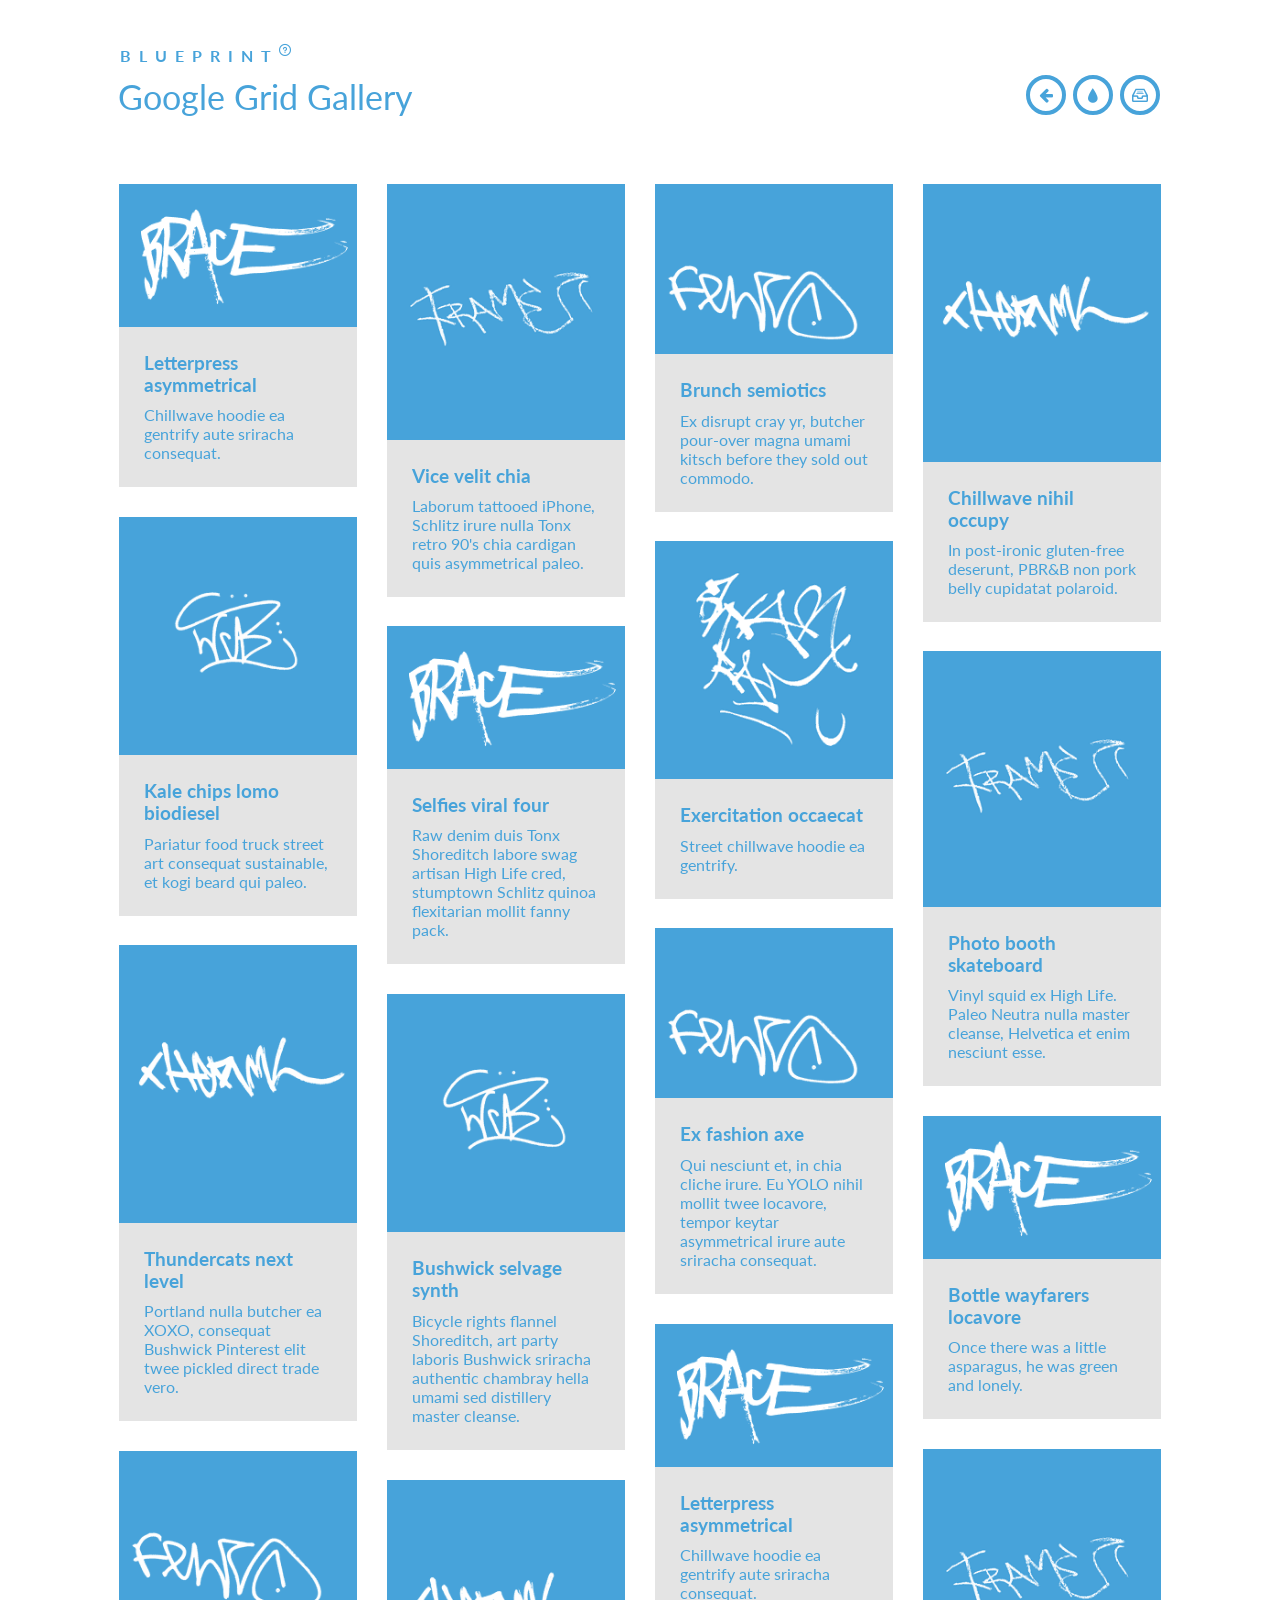
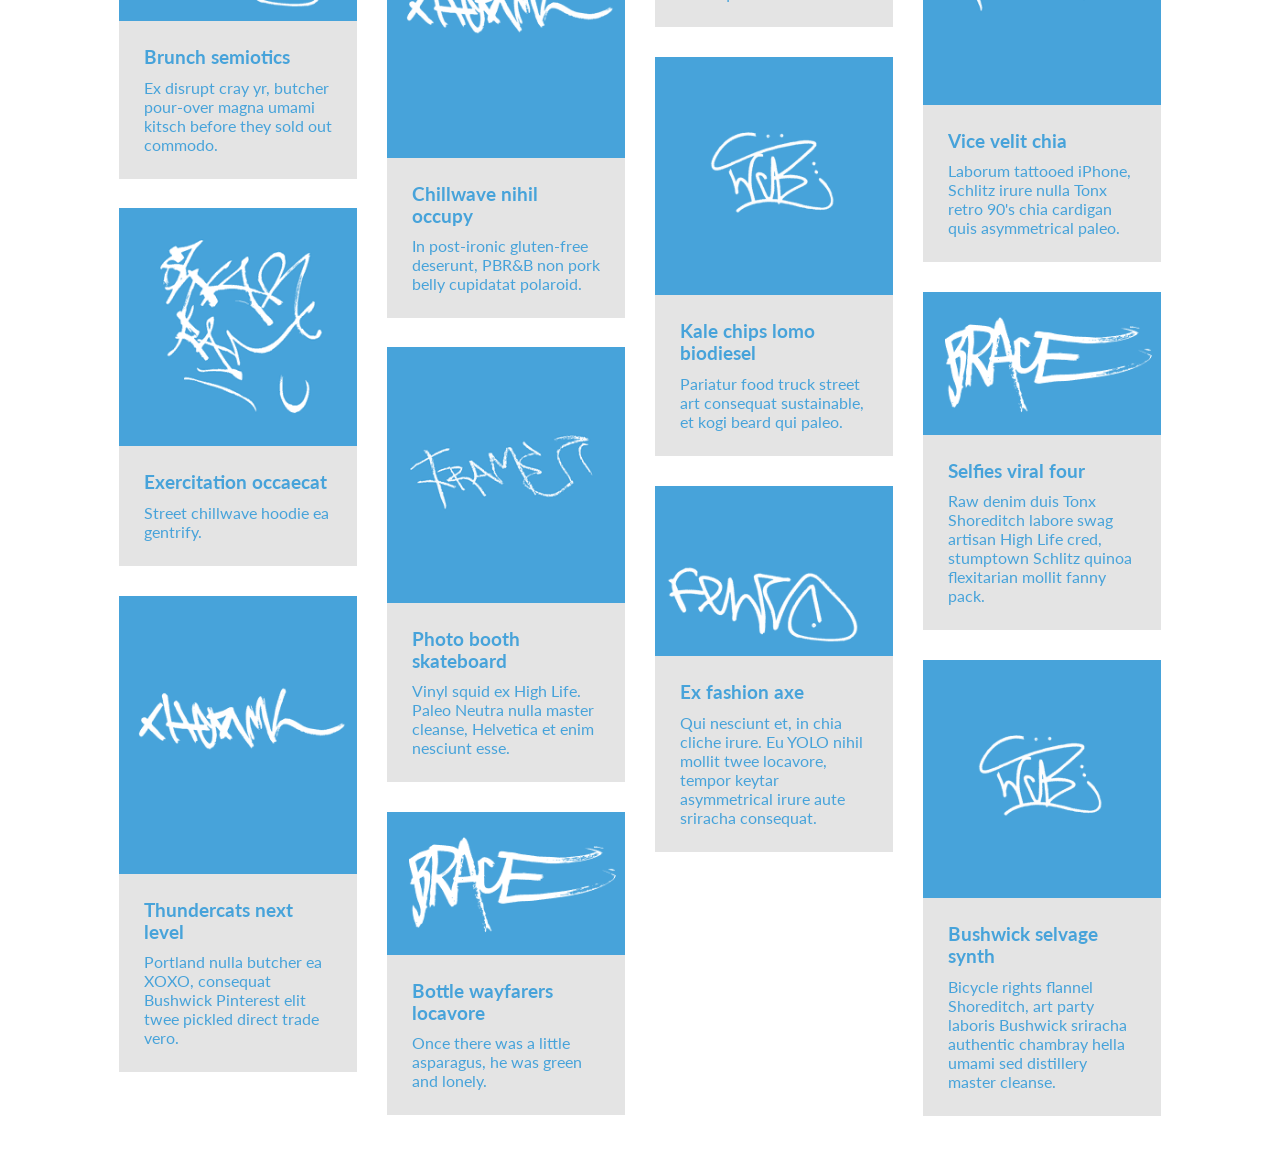
<file: sort/assets/GridGallery/index.html>
<!DOCTYPE html>
<html lang="en" class="no-js">
	<head>
		<meta charset="UTF-8" />
		<meta http-equiv="X-UA-Compatible" content="IE=edge,chrome=1"> 
		<meta name="viewport" content="width=device-width, initial-scale=1.0"> 
		<title>Blueprint: Google Grid Gallery</title>
		<meta name="description" content="Blueprint: Blueprint: Google Grid Gallery" />
		<meta name="keywords" content="google getting started gallery, image gallery, image grid, template, masonry" />
		<meta name="author" content="Codrops" />
		<link rel="shortcut icon" href="../favicon.ico">
		<link rel="stylesheet" type="text/css" href="css/demo.css" />
		<link rel="stylesheet" type="text/css" href="css/component.css" />
		<script src="js/modernizr.custom.js"></script>
	</head>
	<body>
		<div class="container">
			<header class="clearfix">
				<span>Blueprint <span class="bp-icon bp-icon-about" data-content="The Blueprints are a collection of basic and minimal website concepts, components, plugins and layouts with minimal style for easy adaption and usage, or simply for inspiration."></span></span>
				<h1>Google Grid Gallery</h1>
				<nav>
					<a href="http://tympanus.net/Blueprints/FullWidthTabs/" class="bp-icon bp-icon-prev" data-info="previous Blueprint"><span>Previous Blueprint</span></a>
					<!--a href="" class="bp-icon bp-icon-next" data-info="next Blueprint"><span>Next Blueprint</span></a-->
					<a href="http://tympanus.net/codrops/?p=18699" class="bp-icon bp-icon-drop" data-info="back to the Codrops article"><span>back to the Codrops article</span></a>
					<a href="http://tympanus.net/codrops/category/blueprints/" class="bp-icon bp-icon-archive" data-info="Blueprints archive"><span>Go to the archive</span></a>
				</nav>
			</header>
			<div id="grid-gallery" class="grid-gallery">
				<section class="grid-wrap">
					<ul class="grid">
						<li class="grid-sizer"></li><!-- for Masonry column width -->
						<li>
							<figure>
								<img src="img/thumb/1.png" alt="img01"/>
								<figcaption><h3>Letterpress asymmetrical</h3><p>Chillwave hoodie ea gentrify aute sriracha consequat.</p></figcaption>
							</figure>
						</li>
						<li>
							<figure>
								<img src="img/thumb/2.png" alt="img02"/>
								<figcaption><h3>Vice velit chia</h3><p>Laborum tattooed iPhone, Schlitz irure nulla Tonx retro 90's chia cardigan quis asymmetrical paleo. </p></figcaption>
							</figure>
						</li>
						<li>
							<figure>
								<img src="img/thumb/3.png" alt="img03"/>
								<figcaption><h3>Brunch semiotics</h3><p>Ex disrupt cray yr, butcher pour-over magna umami kitsch before they sold out commodo.</p></figcaption>
							</figure>
						</li>
						<li>
							<figure>
								<img src="img/thumb/4.png" alt="img04"/>
								<figcaption><h3>Chillwave nihil occupy</h3><p>In post-ironic gluten-free deserunt, PBR&amp;B non pork belly cupidatat polaroid. </p></figcaption>
							</figure>
						</li>
						<li>
							<figure>
								<img src="img/thumb/5.png" alt="img05"/>
								<figcaption><h3>Kale chips lomo biodiesel</h3><p>Pariatur food truck street art consequat sustainable, et kogi beard qui paleo. </p></figcaption>
							</figure>
						</li>
						<li>
							<figure>
								<img src="img/thumb/6.png" alt="img06"/>
								<figcaption><h3>Exercitation occaecat</h3><p>Street chillwave hoodie ea gentrify.</p></figcaption>
							</figure>
						</li>
						<li>
							<figure>
								<img src="img/thumb/1.png" alt="img01"/>
								<figcaption><h3>Selfies viral four</h3><p>Raw denim duis Tonx Shoreditch labore swag artisan High Life cred, stumptown Schlitz quinoa flexitarian mollit fanny pack.</p></figcaption>
							</figure>
						</li>
						<li>
							<figure>
								<img src="img/thumb/2.png" alt="img02"/>
								<figcaption><h3>Photo booth skateboard</h3><p>Vinyl squid ex High Life. Paleo Neutra nulla master cleanse, Helvetica et enim nesciunt esse.</p></figcaption>
							</figure>
						</li>
						<li>
							<figure>
								<img src="img/thumb/3.png" alt="img03"/>
								<figcaption><h3>Ex fashion axe</h3><p>Qui nesciunt et, in chia cliche irure. Eu YOLO nihil mollit twee locavore, tempor keytar asymmetrical irure aute sriracha consequat.</p></figcaption>
							</figure>
						</li>
						<li>
							<figure>
								<img src="img/thumb/4.png" alt="img04"/>
								<figcaption><h3>Thundercats next level</h3><p>Portland nulla butcher ea XOXO, consequat Bushwick Pinterest elit twee pickled direct trade vero. </p></figcaption>
							</figure>
						</li>
						<li>
							<figure>
								<img src="img/thumb/5.png" alt="img05"/>
								<figcaption><h3>Bushwick selvage synth</h3><p>Bicycle rights flannel Shoreditch, art party laboris Bushwick sriracha authentic chambray hella umami sed distillery master cleanse.</p></figcaption>
							</figure>
						</li>
						<li>
							<figure>
								<img src="img/thumb/1.png" alt="img01"/>
								<figcaption><h3>Bottle wayfarers locavore</h3><p>Once there was a little asparagus, he was green and lonely.</p></figcaption>
							</figure>
						</li>
						<li>
							<figure>
								<img src="img/thumb/1.png" alt="img01"/>
								<figcaption><h3>Letterpress asymmetrical</h3><p>Chillwave hoodie ea gentrify aute sriracha consequat.</p></figcaption>
							</figure>
						</li>
						<li>
							<figure>
								<img src="img/thumb/2.png" alt="img02"/>
								<figcaption><h3>Vice velit chia</h3><p>Laborum tattooed iPhone, Schlitz irure nulla Tonx retro 90's chia cardigan quis asymmetrical paleo. </p></figcaption>
							</figure>
						</li>
						<li>
							<figure>
								<img src="img/thumb/3.png" alt="img03"/>
								<figcaption><h3>Brunch semiotics</h3><p>Ex disrupt cray yr, butcher pour-over magna umami kitsch before they sold out commodo.</p></figcaption>
							</figure>
						</li>
						<li>
							<figure>
								<img src="img/thumb/4.png" alt="img04"/>
								<figcaption><h3>Chillwave nihil occupy</h3><p>In post-ironic gluten-free deserunt, PBR&amp;B non pork belly cupidatat polaroid. </p></figcaption>
							</figure>
						</li>
						<li>
							<figure>
								<img src="img/thumb/5.png" alt="img05"/>
								<figcaption><h3>Kale chips lomo biodiesel</h3><p>Pariatur food truck street art consequat sustainable, et kogi beard qui paleo. </p></figcaption>
							</figure>
						</li>
						<li>
							<figure>
								<img src="img/thumb/6.png" alt="img06"/>
								<figcaption><h3>Exercitation occaecat</h3><p>Street chillwave hoodie ea gentrify.</p></figcaption>
							</figure>
						</li>
						<li>
							<figure>
								<img src="img/thumb/1.png" alt="img01"/>
								<figcaption><h3>Selfies viral four</h3><p>Raw denim duis Tonx Shoreditch labore swag artisan High Life cred, stumptown Schlitz quinoa flexitarian mollit fanny pack.</p></figcaption>
							</figure>
						</li>
						<li>
							<figure>
								<img src="img/thumb/2.png" alt="img02"/>
								<figcaption><h3>Photo booth skateboard</h3><p>Vinyl squid ex High Life. Paleo Neutra nulla master cleanse, Helvetica et enim nesciunt esse.</p></figcaption>
							</figure>
						</li>
						<li>
							<figure>
								<img src="img/thumb/3.png" alt="img03"/>
								<figcaption><h3>Ex fashion axe</h3><p>Qui nesciunt et, in chia cliche irure. Eu YOLO nihil mollit twee locavore, tempor keytar asymmetrical irure aute sriracha consequat.</p></figcaption>
							</figure>
						</li>
						<li>
							<figure>
								<img src="img/thumb/4.png" alt="img04"/>
								<figcaption><h3>Thundercats next level</h3><p>Portland nulla butcher ea XOXO, consequat Bushwick Pinterest elit twee pickled direct trade vero. </p></figcaption>
							</figure>
						</li>
						<li>
							<figure>
								<img src="img/thumb/5.png" alt="img05"/>
								<figcaption><h3>Bushwick selvage synth</h3><p>Bicycle rights flannel Shoreditch, art party laboris Bushwick sriracha authentic chambray hella umami sed distillery master cleanse.</p></figcaption>
							</figure>
						</li>
						<li>
							<figure>
								<img src="img/thumb/1.png" alt="img01"/>
								<figcaption><h3>Bottle wayfarers locavore</h3><p>Once there was a little asparagus, he was green and lonely.</p></figcaption>
							</figure>
						</li>
					</ul>
				</section><!-- // grid-wrap -->
				<section class="slideshow">
					<ul>
						<li>
							<figure>
								<figcaption>
									<h3>Letterpress asymmetrical</h3>
									<p>Kale chips lomo biodiesel stumptown Godard Tumblr, mustache sriracha tattooed cray aute slow-carb placeat delectus. Letterpress asymmetrical fanny pack art party est pour-over skateboard anim quis, ullamco craft beer.</p>
								</figcaption>
								<img src="img/large/1.png" alt="img01"/>
							</figure>
						</li>
						<li>
							<figure>
								<figcaption>
									<h3>Vice velit chia</h3>
									<p>Chillwave Echo Park Etsy organic Cosby sweater seitan authentic pour-over. Occupy wolf selvage bespoke tattooed, cred sustainable Odd Future hashtag butcher.</p>
								</figcaption>
								<img src="img/large/2.png" alt="img02"/>
							</figure>
						</li>
						<li>
							<figure>
								<figcaption>
									<h3>Brunch semiotics</h3>
									<p>IPhone PBR polaroid before they sold out meh you probably haven't heard of them leggings tattooed tote bag, butcher paleo next level single-origin coffee photo booth.</p>
								</figcaption>
								<img src="img/large/3.png" alt="img03"/>
							</figure>
						</li>
						<li>
							<figure>
								<figcaption>
									<h3>Chillwave nihil occupy</h3>
									<p>Vice cliche locavore mumblecore vegan wayfarers asymmetrical letterpress hoodie mustache. Shabby chic lomo polaroid, scenester 8-bit Portland Pitchfork VHS tote bag.</p>
								</figcaption>
								<img src="img/large/4.png" alt="img04"/>
							</figure>
						</li>
						<li>
							<figure>
								<figcaption>
									<h3>Kale chips lomo biodiesel</h3>
									<p>Chambray Schlitz pug YOLO, PBR Tumblr semiotics. Flexitarian YOLO ennui Blue Bottle, forage dreamcatcher chillwave put a bird on it craft beer Etsy.</p>
								</figcaption>
								<img src="img/large/5.png" alt="img05"/>
							</figure>
						</li>
						<li>
							<figure>
								<figcaption>
									<h3>Exercitation occaecat</h3>
									<p>Cosby sweater hella lomo Thundercats VHS occupy High Life. Synth pop-up readymade single-origin coffee, fanny pack tousled retro. Fingerstache mlkshk ugh hashtag, church-key ethnic street art pug yr.</p>
								</figcaption>
								<img src="img/large/6.png" alt="img06"/>
							</figure>
						</li>
						<li>
							<figure>
								<figcaption>
									<h3>Selfies viral four</h3>
									<p>Ethnic readymade pug, small batch XOXO Odd Future normcore kogi food truck craft beer single-origin coffee banh mi photo booth raw denim. XOXO messenger bag pug VHS. Forage gluten-free polaroid, twee hoodie chillwave Helvetica.</p>
								</figcaption>
								<img src="img/large/1.png" alt="img01"/>
							</figure>
						</li>
						<li>
							<figure>
								<figcaption>
									<h3>Photo booth skateboard</h3>
									<p>Thundercats pour-over four loko skateboard Brooklyn, Etsy sriracha leggings dreamcatcher narwhal authentic 3 wolf moon synth Portland. Shabby chic photo booth Blue Bottle keffiyeh, McSweeney's roof party Carles.</p>
								</figcaption>
								<img src="img/large/2.png" alt="img02"/>
							</figure>
						</li>
						<li>
							<figure>
								<figcaption>
									<h3>Ex fashion axe</h3>
									<p>Ennui Blue Bottle shabby chic, organic butcher High Life tattooed meggings jean shorts Brooklyn sartorial polaroid. Cray raw denim +1, bespoke High Life Odd Future banh mi chillwave Marfa kogi disrupt paleo direct trade 90's Godard. </p>
								</figcaption>
								<img src="img/large/3.png" alt="img03"/>
							</figure>
						</li>
						<li>
							<figure>
								<figcaption>
									<h3>Thundercats next level</h3>
									<p>Typewriter authentic PBR, iPhone mixtape fixie post-ironic fingerstache Pitchfork artisan. Wayfarers master cleanse occupy, Tonx lo-fi swag Truffaut irony whatever Blue Bottle readymade PBR gluten-free. Lomo Pinterest Banksy fap. Retro ennui you probably haven't heard of them iPhone, PBR fashion axe polaroid.</p>
								</figcaption>
								<img src="img/large/4.png" alt="img04"/>
							</figure>
						</li>
						<li>
							<figure>
								<figcaption>
									<h3>Bushwick selvage synth</h3>
									<p>Schlitz deserunt pour-over consectetur. Selfies plaid asymmetrical farm-to-table, cred gastropub photo booth narwhal non roof party velit raw denim slow-carb meggings pug. Tempor post-ironic seitan cliche bicycle rights. Meh viral Williamsburg, quinoa 8-bit kale chips YOLO Marfa accusamus.</p>
								</figcaption>
								<img src="img/large/5.png" alt="img05"/>
							</figure>
						</li>
						<li>
							<figure>
								<figcaption>
									<h3>Bottle wayfarers locavore</h3>
									<p>Aliqua High Life art party fixie farm-to-table. Kitsch Echo Park shabby chic, narwhal fugiat Cosby sweater asymmetrical gastropub tofu. Authentic minim Pinterest Blue Bottle beard, aliqua chia XOXO dolor freegan banh mi vegan fugiat.</p>
								</figcaption>
								<img src="img/large/1.png" alt="img01"/>
							</figure>
						</li>
						<li>
							<figure>
								<figcaption>
									<h3>Letterpress asymmetrical</h3>
									<p>Pickled hoodie Pinterest 90's proident church-key chambray. Salvia incididunt slow-carb ugh skateboard velit, flannel authentic hoodie lomo fixie photo booth farm-to-table. Minim meggings Bushwick, semiotics Vice put a bird.</p>
								</figcaption>
								<img src="img/large/1.png" alt="img01"/>
							</figure>
						</li>
						<li>
							<figure>
								<figcaption>
									<h3>Vice velit chia</h3>
									<p>Tattooed assumenda chambray cray officia. 90's mollit ethnic church-key ex eu pop-up gentrify. Tonx raw denim eu, bitters nesciunt distillery Neutra pop-up. Drinking vinegar Helvetica Truffaut tattooed.</p>
								</figcaption>
								<img src="img/large/2.png" alt="img02"/>
							</figure>
						</li>
						<li>
							<figure>
								<figcaption>
									<h3>Brunch semiotics</h3>
									<p>Gentrify High Life adipisicing, duis slow-carb kogi Tumblr raw denim freegan Echo Park. Fingerstache laboris pork belly messenger bag, you probably haven't heard of them vegan twee Intelligentsia Vice Etsy pickled put a bird on it Godard roof party. Meggings small batch dreamcatcher velit.</p>
								</figcaption>
								<img src="img/large/3.png" alt="img03"/>
							</figure>
						</li>
						<li>
							<figure>
								<figcaption>
									<h3>Chillwave nihil occupy</h3>
									<p>Marfa exercitation non, beard +1 hashtag cardigan gluten-free mixtape church-key ugh eu Portland leggings. Ennui farm-to-table fingerstache keytar Echo Park tattooed. Seitan qui artisan, aliquip cupidatat sunt Portland wayfarers duis.</p>
								</figcaption>
								<img src="img/large/4.png" alt="img04"/>
							</figure>
						</li>
						<li>
							<figure>
								<figcaption>
									<h3>Kale chips lomo biodiesel</h3>
									<p>Lomo church-key whatever, seitan laborum drinking vinegar lo-fi semiotics nihil meh. Skateboard irure before they sold out Banksy. Narwhal High Life lomo aliqua drinking vinegar. PBR&B placeat proident, craft beer forage DIY nostrud meh flexitarian keytar Helvetica.</p>
								</figcaption>
								<img src="img/large/5.png" alt="img05"/>
							</figure>
						</li>
						<li>
							<figure>
								<figcaption>
									<h3>Exercitation occaecat</h3>
									<p>Skateboard Truffaut bicycle rights seitan normcore. Culpa lo-fi ennui, Pinterest before they sold out Echo Park roof party sapiente aesthetic consequat Truffaut freegan voluptate. Kogi banh mi vero nihil, freegan gluten-free cliche. Forage Etsy laboris anim normcore, McSweeney's ex.</p>
								</figcaption>
								<img src="img/large/6.png" alt="img06"/>
							</figure>
						</li>
						<li>
							<figure>
								<figcaption>
									<h3>Selfies viral four</h3>
									<p>Viral roof party locavore flexitarian nihil fanny pack actually Odd Future anim commodo. Sunt yr aute, enim quis plaid sartorial duis leggings lo-fi gluten-free. Tote bag flexitarian pug stumptown, Cosby sweater try-hard ethnic scenester. Mumblecore +1 hoodie accusamus skateboard slow-carb, Thundercats Godard placeat craft beer meh enim trust fund.</p>
								</figcaption>
								<img src="img/large/1.png" alt="img01"/>
							</figure>
						</li>
						<li>
							<figure>
								<figcaption>
									<h3>Photo booth skateboard</h3>
									<p>Culpa pour-over cray nesciunt dreamcatcher. Meggings distillery cillum raw denim voluptate, single-origin coffee lo-fi ethical iPhone four loko nihil salvia. Biodiesel ea Intelligentsia quis deep v, American Apparel trust fund slow-carb synth semiotics quinoa Brooklyn pour-over nulla Godard.</p>
								</figcaption>
								<img src="img/large/2.png" alt="img02"/>
							</figure>
						</li>
						<li>
							<figure>
								<figcaption>
									<h3>Ex fashion axe</h3>
									<p>Bespoke irony tousled nihil flexitarian, salvia tempor nostrud Bushwick hashtag Austin ethnic disrupt. Beard Helvetica nihil, chia craft beer Wes Anderson keytar dolore. Irure incididunt flexitarian photo booth cillum, YOLO deserunt Brooklyn artisan. Brunch assumenda irony, Blue Bottle roof party DIY ullamco quis.</p>
								</figcaption>
								<img src="img/large/3.png" alt="img03"/>
							</figure>
						</li>
						<li>
							<figure>
								<figcaption>
									<h3>Thundercats next level</h3>
									<p>Lorem ipsum dolor sit amet, consectetur adipisicing elit, sed do eiusmod
									tempor incididunt ut labore et dolore magna aliqua. Ut enim ad minim veniam,
									quis nostrud exercitation ullamco laboris nisi ut aliquip ex ea.</p>
								</figcaption>
								<img src="img/large/4.png" alt="img04"/>
							</figure>
						</li>
						<li>
							<figure>
								<figcaption>
									<h3>Bushwick selvage synth</h3>
									<p>Ethical Truffaut tofu food truck cred cornhole. Irure umami Austin cornhole blog ethical. Aliqua yr Truffaut, adipisicing hashtag Shoreditch eiusmod tempor literally vinyl.</p>
								</figcaption>
								<img src="img/large/5.png" alt="img05"/>
							</figure>
						</li>
						<li>
							<figure>
								<figcaption>
									<h3>Bottle wayfarers locavore</h3>
									<p>Pork belly irony Shoreditch fashion axe DIY. Portland banjo irony, squid gentrify Austin fixie church-key magna. Marfa artisan Echo Park, McSweeney's banjo sunt keytar tofu. Brooklyn PBR single-origin coffee disrupt polaroid ut, gluten-free XOXO plaid magna.</p>
								</figcaption>
								<img src="img/large/1.png" alt="img01"/>
							</figure>
						</li>
					</ul>
					<nav>
						<span class="icon nav-prev"></span>
						<span class="icon nav-next"></span>
						<span class="icon nav-close"></span>
					</nav>
					<div class="info-keys icon">Navigate with arrow keys</div>
				</section><!-- // slideshow -->
			</div><!-- // grid-gallery -->
		</div>
		<script src="js/imagesloaded.pkgd.min.js"></script>
		<script src="js/masonry.pkgd.min.js"></script>
		<script src="js/classie.js"></script>
		<script src="js/cbpGridGallery.js"></script>
		<script>
			new CBPGridGallery( document.getElementById( 'grid-gallery' ) );
		</script>
	</body>
</html>
</file>
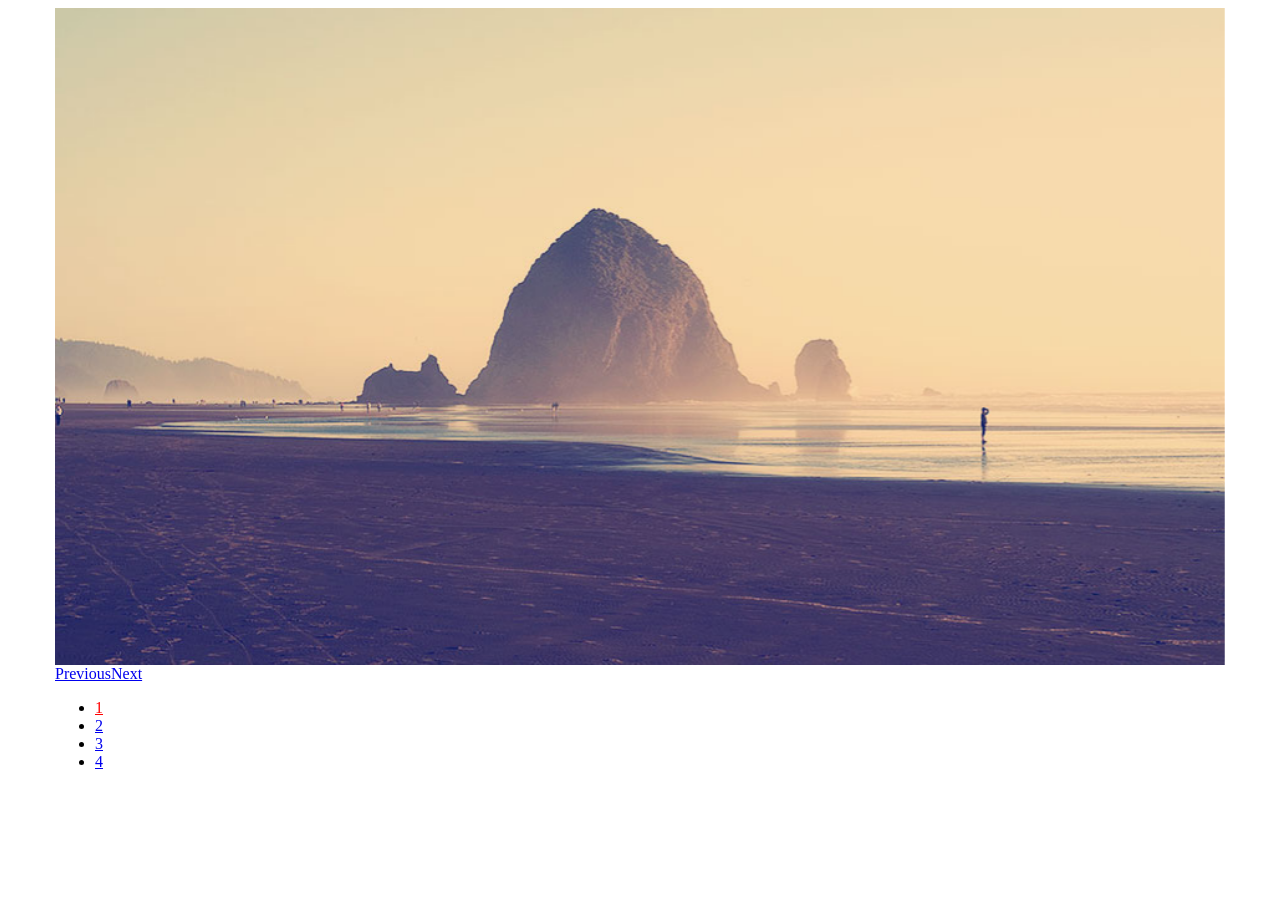
<file: sort/assets/Slides-SlidesJS-3/examples/basic-fade/index.html>
<!doctype html>
<html>
<head>
  <meta charset="utf-8">
  <title>SlidesJS Basic Code Example</title>
  <meta name="description" content="SlidesJS is a simple slideshow plugin for jQuery. Packed with a useful set of features to help novice and advanced developers alike create elegant and user-friendly slideshows.">
  <meta name="author" content="Nathan Searles">

  <!-- SlidesJS Required (if responsive): Sets the page width to the device width. -->
  <meta name="viewport" content="width=device-width">
  <!-- End SlidesJS Required -->

  <!-- SlidesJS Required: These styles are required if you'd like a responsive slideshow -->
  <style>
    /* Prevent the slideshow from flashing on load */
    #slides {
      display: none
    }

    /* Center the slideshow */
    .container {
      margin: 0 auto
    }

    /* Show active item in the pagination */
    .slidesjs-pagination .active {
      color:red;
    }

    /* Media quires for a responsive layout */

    /* For tablets & smart phones */
    @media (max-width: 767px) {
      body {
        padding-left: 10px;
        padding-right: 10px;
      }
      .container {
        width: auto
      }
    }

    /* For smartphones */
    @media (max-width: 480px) {
      .container {
        width: auto
      }
    }

    /* For smaller displays like laptops */
    @media (min-width: 768px) and (max-width: 979px) {
      .container {
        width: 724px
      }
    }

    /* For larger displays */
    @media (min-width: 1200px) {
      .container {
        width: 1170px
      }
    }
  </style>
  <!-- SlidesJS Required: -->
</head>
<body>

  <!-- SlidesJS Required: Start Slides -->
  <!-- The container is used to define the width of the slideshow -->
  <div class="container">
    <div id="slides">
      <img src="img/example-slide-1.jpg" alt="Photo by: Missy S Link: http://www.flickr.com/photos/listenmissy/5087404401/">
      <img src="img/example-slide-2.jpg" alt="Photo by: Daniel Parks Link: http://www.flickr.com/photos/parksdh/5227623068/">
      <img src="img/example-slide-3.jpg" alt="Photo by: Mike Ranweiler Link: http://www.flickr.com/photos/27874907@N04/4833059991/">
      <img src="img/example-slide-4.jpg" alt="Photo by: Stuart SeegerLink: http://www.flickr.com/photos/stuseeger/97577796/">
    </div>
  </div>
  <!-- End SlidesJS Required: Start Slides -->

  <!-- SlidesJS Required: Link to jQuery -->
  <script src="http://code.jquery.com/jquery-1.9.1.min.js"></script>
  <!-- End SlidesJS Required -->

  <!-- SlidesJS Required: Link to jquery.slides.js -->
  <script src="js/jquery.slides.min.js"></script>
  <!-- End SlidesJS Required -->

  <!-- SlidesJS Required: Initialize SlidesJS with a jQuery doc ready -->
  <script>
    $(function() {
      $('#slides').slidesjs({
        width: 940,
        height: 528,
        navigation: {
          effect: "fade"
        },
        pagination: {
          effect: "fade"
        },
        effect: {
          fade: {
            speed: 400
          }
        }
      });
    });
  </script>
  <!-- End SlidesJS Required -->
</body>
</html>
</file>
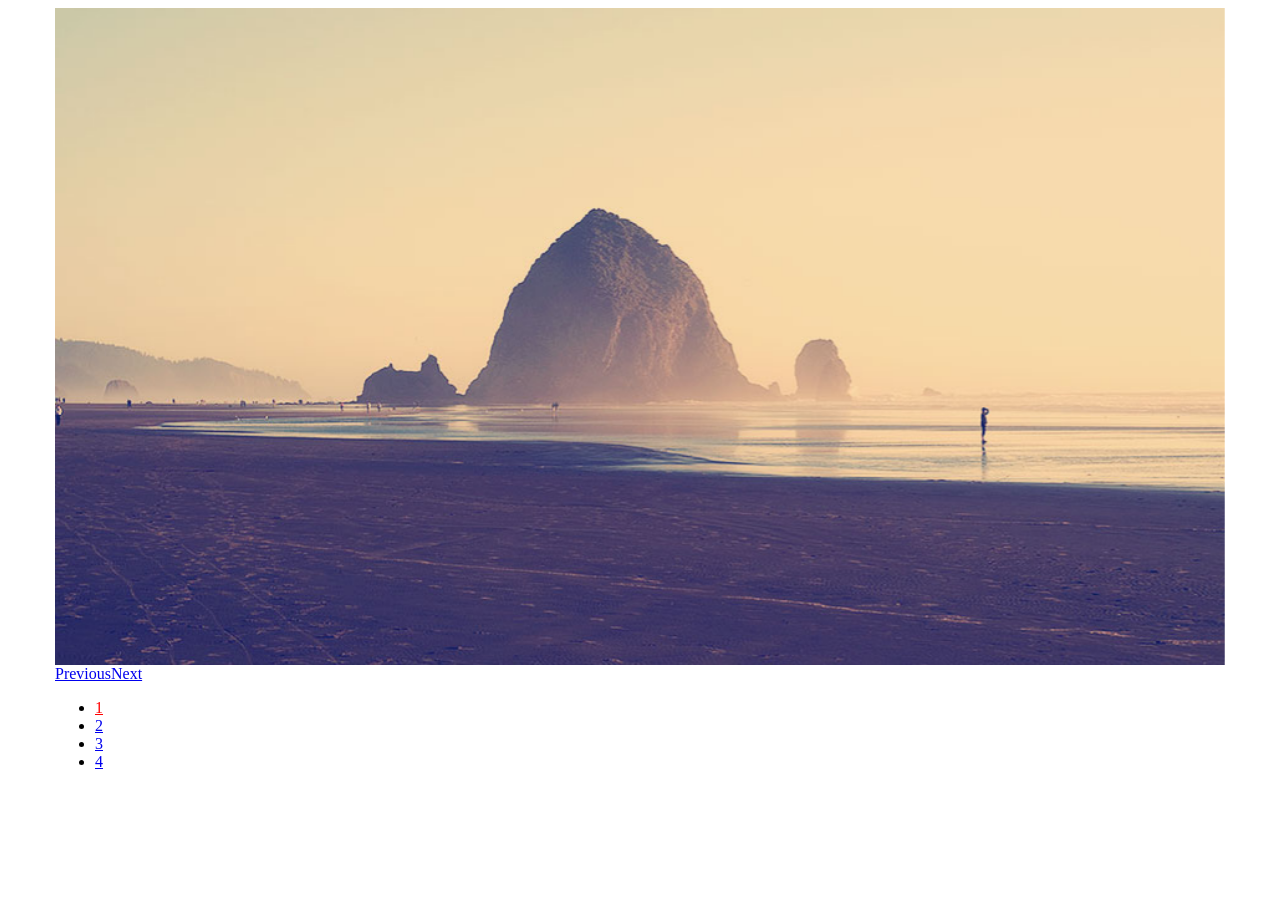
<file: sort/assets/Slides-SlidesJS-3/examples/basic-slide/index.html>
<!doctype html>
<html>
<head>
  <meta charset="utf-8">
  <title>SlidesJS Basic Code Example</title>
  <meta name="description" content="SlidesJS is a simple slideshow plugin for jQuery. Packed with a useful set of features to help novice and advanced developers alike create elegant and user-friendly slideshows.">
  <meta name="author" content="Nathan Searles">

  <!-- SlidesJS Required (if responsive): Sets the page width to the device width. -->
  <meta name="viewport" content="width=device-width">
  <!-- End SlidesJS Required -->

  <!-- SlidesJS Required: These styles are required if you'd like a responsive slideshow -->
  <style>
    /* Prevent the slideshow from flashing on load */
    #slides {
      display: none
    }

    /* Center the slideshow */
    .container {
      margin: 0 auto
    }

    /* Show active item in the pagination */
    .slidesjs-pagination .active {
      color:red;
    }

    /* Media quires for a responsive layout */

    /* For tablets & smart phones */
    @media (max-width: 767px) {
      body {
        padding-left: 10px;
        padding-right: 10px;
      }
      .container {
        width: auto
      }
    }

    /* For smartphones */
    @media (max-width: 480px) {
      .container {
        width: auto
      }
    }

    /* For smaller displays like laptops */
    @media (min-width: 768px) and (max-width: 979px) {
      .container {
        width: 724px
      }
    }

    /* For larger displays */
    @media (min-width: 1200px) {
      .container {
        width: 1170px
      }
    }
  </style>
  <!-- SlidesJS Required: -->
</head>
<body>

  <!-- SlidesJS Required: Start Slides -->
  <!-- The container is used to define the width of the slideshow -->
  <div class="container">
    <div id="slides">
      <img src="img/example-slide-1.jpg" alt="Photo by: Missy S Link: http://www.flickr.com/photos/listenmissy/5087404401/">
      <img src="img/example-slide-2.jpg" alt="Photo by: Daniel Parks Link: http://www.flickr.com/photos/parksdh/5227623068/">
      <img src="img/example-slide-3.jpg" alt="Photo by: Mike Ranweiler Link: http://www.flickr.com/photos/27874907@N04/4833059991/">
      <img src="img/example-slide-4.jpg" alt="Photo by: Stuart SeegerLink: http://www.flickr.com/photos/stuseeger/97577796/">
    </div>
  </div>
  <!-- End SlidesJS Required: Start Slides -->

  <!-- SlidesJS Required: Link to jQuery -->
  <script src="http://code.jquery.com/jquery-1.9.1.min.js"></script>
  <!-- End SlidesJS Required -->

  <!-- SlidesJS Required: Link to jquery.slides.js -->
  <script src="js/jquery.slides.min.js"></script>
  <!-- End SlidesJS Required -->

  <!-- SlidesJS Required: Initialize SlidesJS with a jQuery doc ready -->
  <script>
    $(function() {
      $('#slides').slidesjs({
        width: 940,
        height: 528
      });
    });
  </script>
  <!-- End SlidesJS Required -->
</body>
</html>
</file>
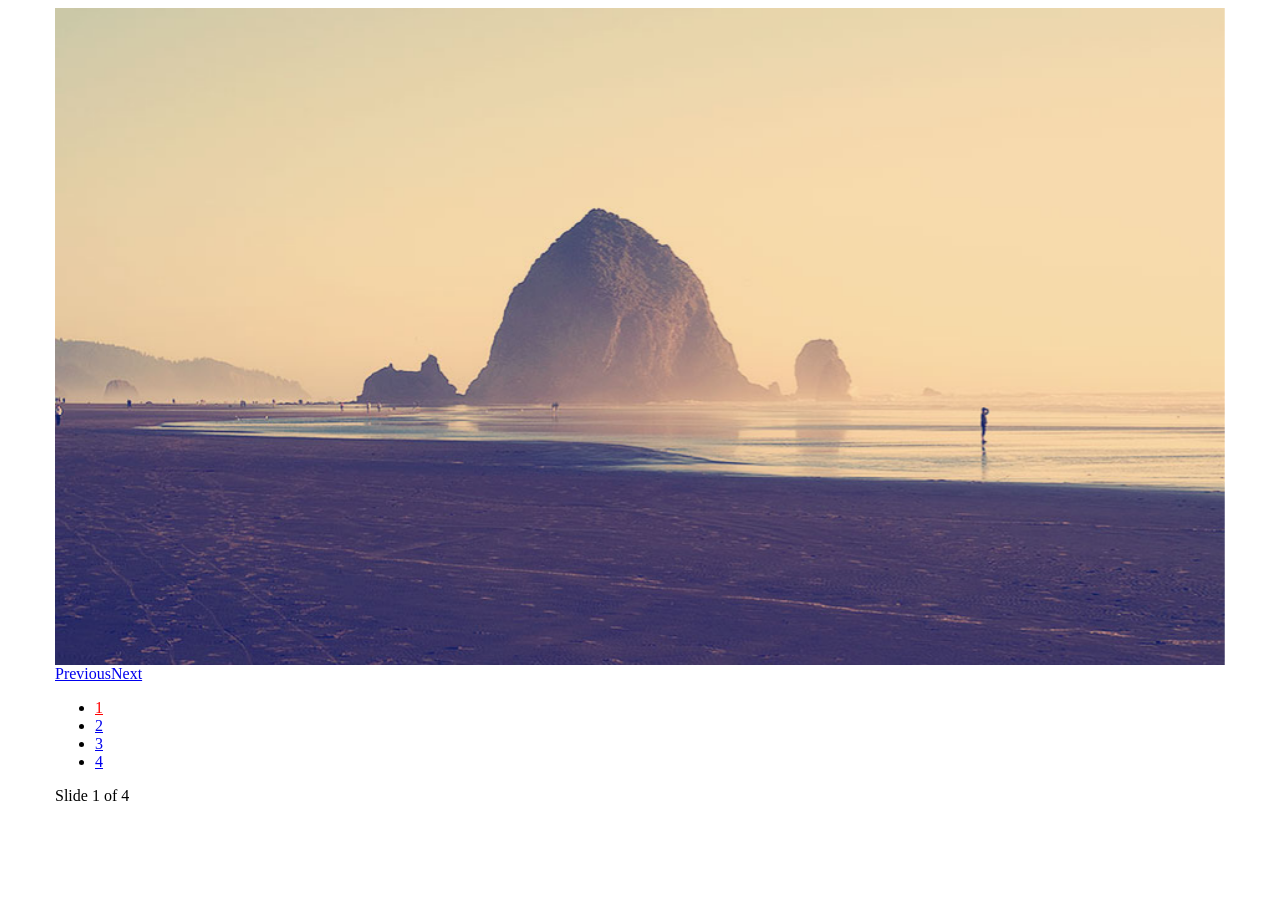
<file: sort/assets/Slides-SlidesJS-3/examples/callbacks/index.html>
<!doctype html>
<html>
<head>
  <meta charset="utf-8">
  <title>SlidesJS Basic Code Example</title>
  <meta name="description" content="SlidesJS is a simple slideshow plugin for jQuery. Packed with a useful set of features to help novice and advanced developers alike create elegant and user-friendly slideshows.">
  <meta name="author" content="Nathan Searles">

  <!-- SlidesJS Required (if responsive): Sets the page width to the device width. -->
  <meta name="viewport" content="width=device-width">
  <!-- End SlidesJS Required -->

  <!-- SlidesJS Required: These styles are required if you'd like a responsive slideshow -->
  <style>
    /* Prevent the slideshow from flashing on load */
    #slides {
      display: none
    }

    /* Center the slideshow */
    .container {
      margin: 0 auto
    }

    /* Show active item in the pagination */
    .slidesjs-pagination .active {
      color:red;
    }

    /* Media quires for a responsive layout */

    /* For tablets & smart phones */
    @media (max-width: 767px) {
      body {
        padding-left: 10px;
        padding-right: 10px;
      }
      .container {
        width: auto
      }
    }

    /* For smartphones */
    @media (max-width: 480px) {
      .container {
        width: auto
      }
    }

    /* For smaller displays like laptops */
    @media (min-width: 768px) and (max-width: 979px) {
      .container {
        width: 724px
      }
    }

    /* For larger displays */
    @media (min-width: 1200px) {
      .container {
        width: 1170px
      }
    }
  </style>
  <!-- SlidesJS Required: -->
</head>
<body>

  <!-- SlidesJS Required: Start Slides -->
  <!-- The container is used to define the width of the slideshow -->
  <div class="container">
    <div id="slides">
      <img src="img/example-slide-1.jpg" alt="Photo by: Missy S Link: http://www.flickr.com/photos/listenmissy/5087404401/">
      <img src="img/example-slide-2.jpg" alt="Photo by: Daniel Parks Link: http://www.flickr.com/photos/parksdh/5227623068/">
      <img src="img/example-slide-3.jpg" alt="Photo by: Mike Ranweiler Link: http://www.flickr.com/photos/27874907@N04/4833059991/">
      <img src="img/example-slide-4.jpg" alt="Photo by: Stuart SeegerLink: http://www.flickr.com/photos/stuseeger/97577796/">
    </div>
    <div id="slidesjs-log">Slide <span class="slidesjs-slide-number">1</span> of 4</div>
  </div>
  <!-- End SlidesJS Required: Start Slides -->

  <!-- SlidesJS Required: Link to jQuery -->
  <script src="http://code.jquery.com/jquery-1.9.1.min.js"></script>
  <!-- End SlidesJS Required -->

  <!-- SlidesJS Required: Link to jquery.slides.js -->
  <script src="js/jquery.slides.min.js"></script>
  <!-- End SlidesJS Required -->

  <!-- SlidesJS Required: Initialize SlidesJS with a jQuery doc ready -->
  <script>
    $(function() {
      $('#slides').slidesjs({
        width: 940,
        height: 528,
        callback: {
          loaded: function(number) {
            // Use your browser console to view log
            console.log('SlidesJS: Loaded with slide #' + number);

            // Show start slide in log
            $('#slidesjs-log .slidesjs-slide-number').text(number);
          },
          start: function(number) {
            // Use your browser console to view log
            console.log('SlidesJS: Start Animation on slide #' + number);
          },
          complete: function(number) {
            // Use your browser console to view log
            console.log('SlidesJS: Animation Complete. Current slide is #' + number);

            // Change slide number on animation complete
            $('#slidesjs-log .slidesjs-slide-number').text(number);
          }
        }
      });
    });
  </script>
  <!-- End SlidesJS Required -->
</body>
</html>
</file>
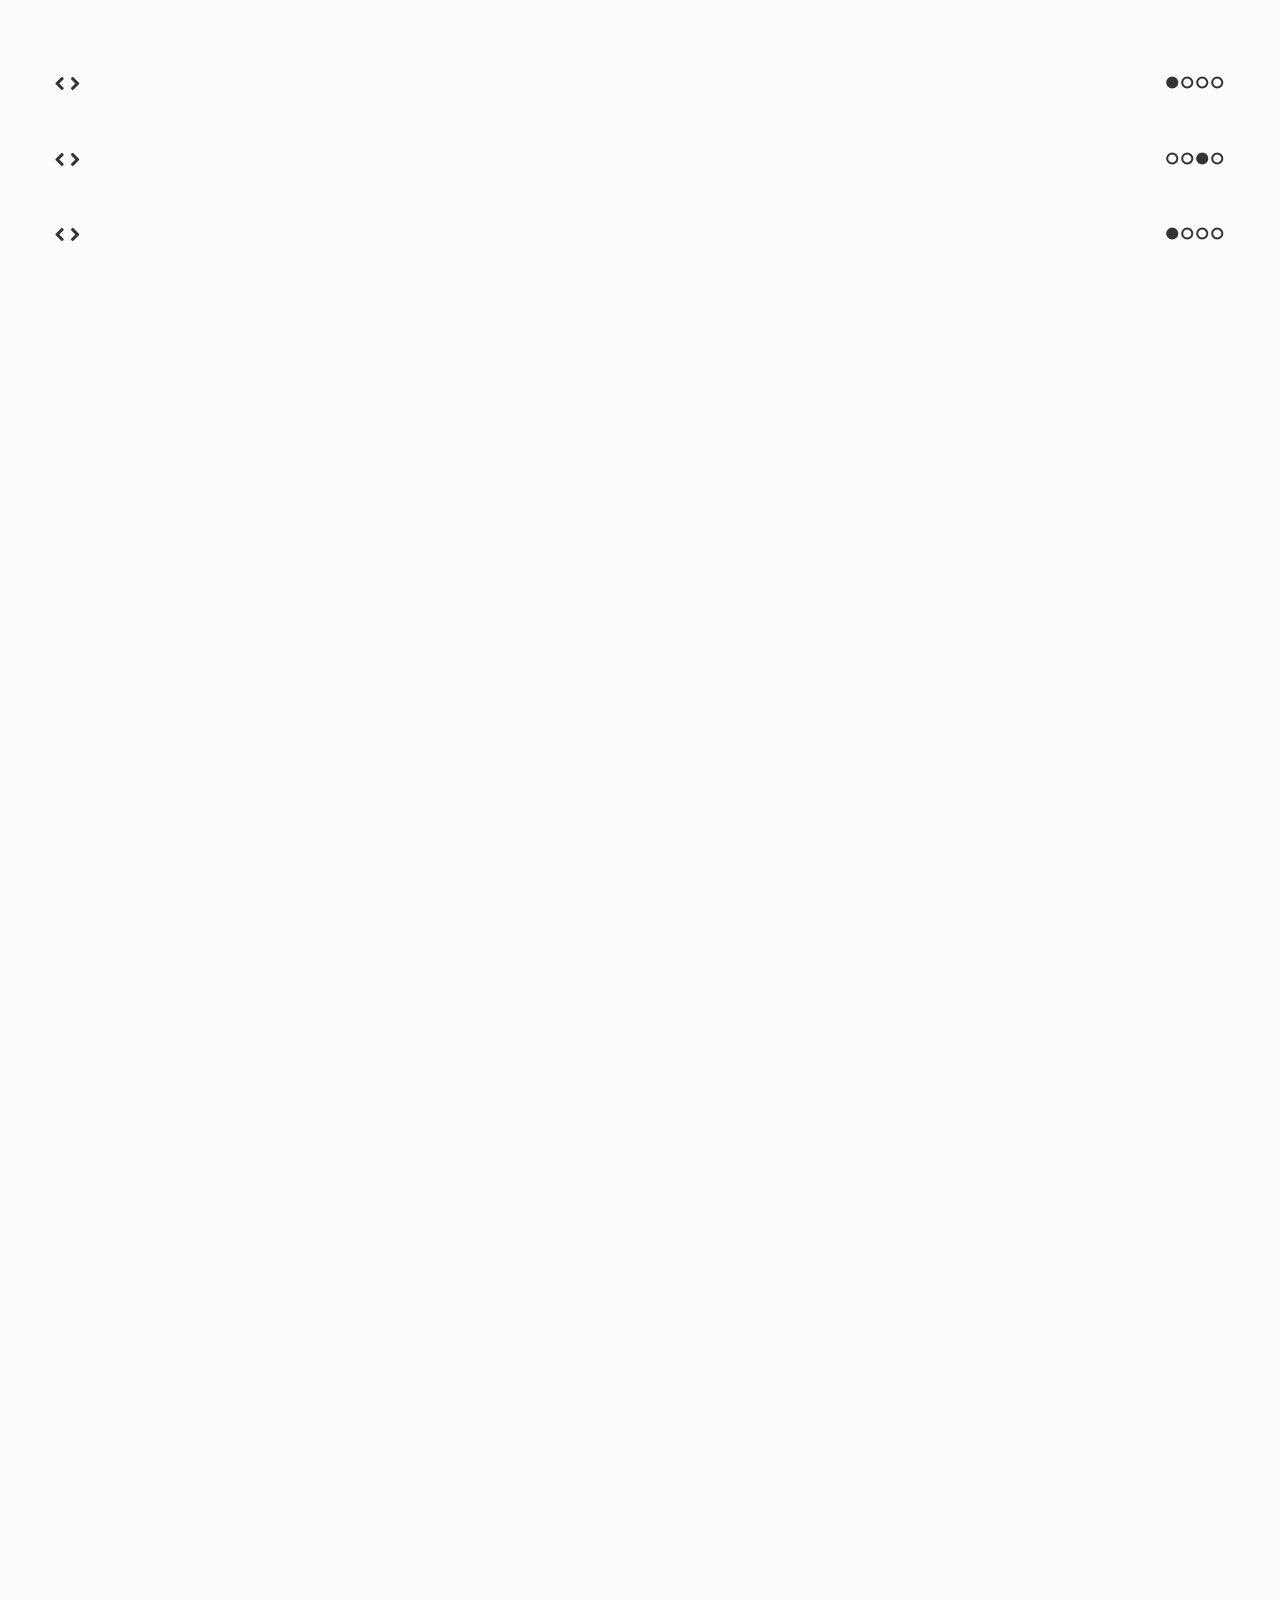
<file: sort/assets/Slides-SlidesJS-3/examples/multiple/index.html>
<!doctype html>
<html>
<head>
  <meta charset="utf-8">
  <title>SlidesJS Standard Code Example</title>
  <meta name="description" content="SlidesJS is a simple slideshow plugin for jQuery. Packed with a useful set of features to help novice and advanced developers alike create elegant and user-friendly slideshows.">
  <meta name="author" content="Nathan Searles">

  <!-- SlidesJS Required (if responsive): Sets the page width to the device width. -->
  <meta name="viewport" content="width=device-width">
  <!-- End SlidesJS Required -->

  <!-- CSS for slidesjs.com example -->
  <link rel="stylesheet" href="css/example.css">
  <link rel="stylesheet" href="css/font-awesome.min.css">
  <!-- End CSS for slidesjs.com example -->

  <!-- SlidesJS Optional: If you'd like to use this design -->
  <style>
    body {
      -webkit-font-smoothing: antialiased;
      font: normal 15px/1.5 "Helvetica Neue", Helvetica, Arial, sans-serif;
      color: #232525;
      padding-top:70px;
    }

    #slides,
    #slides2,
    #slides3 {
      display: none;
      margin-bottom:50px;
    }

    .slidesjs-navigation {
      margin-top:3px;
    }

    .slidesjs-previous {
      margin-right: 5px;
      float: left;
    }

    .slidesjs-next {
      margin-right: 5px;
      float: left;
    }

    .slidesjs-pagination {
      margin: 6px 0 0;
      float: right;
      list-style: none;
    }

    .slidesjs-pagination li {
      float: left;
      margin: 0 1px;
    }

    .slidesjs-pagination li a {
      display: block;
      width: 13px;
      height: 0;
      padding-top: 13px;
      background-image: url(img/pagination.png);
      background-position: 0 0;
      float: left;
      overflow: hidden;
    }

    .slidesjs-pagination li a.active,
    .slidesjs-pagination li a:hover.active {
      background-position: 0 -13px
    }

    .slidesjs-pagination li a:hover {
      background-position: 0 -26px
    }

    a:link,
    a:visited {
      color: #333
    }

    a:hover,
    a:active {
      color: #9e2020
    }

    .navbar {
      overflow: hidden
    }
  </style>
  <!-- End SlidesJS Optional-->

  <!-- SlidesJS Required: These styles are required if you'd like a responsive slideshow -->
  <style>
    #slides {
      display: none
    }

    .container {
      margin: 0 auto
    }

    /* For tablets & smart phones */
    @media (max-width: 767px) {
      body {
        padding-left: 20px;
        padding-right: 20px;
      }
      .container {
        width: auto
      }
    }

    /* For smartphones */
    @media (max-width: 480px) {
      .container {
        width: auto
      }
    }

    /* For smaller displays like laptops */
    @media (min-width: 768px) and (max-width: 979px) {
      .container {
        width: 724px
      }
    }

    /* For larger displays */
    @media (min-width: 1200px) {
      .container {
        width: 1170px
      }
    }
  </style>
  <!-- SlidesJS Required: -->
</head>
<body>
  <!-- SlidesJS Required: Start Slides -->
  <!-- The container is used to define the width of the slideshow -->
  <div class="container">
    <div id="slides">
      <img src="img/example-slide-1.jpg" alt="Photo by: Missy S Link: http://www.flickr.com/photos/listenmissy/5087404401/">
      <img src="img/example-slide-2.jpg" alt="Photo by: Daniel Parks Link: http://www.flickr.com/photos/parksdh/5227623068/">
      <img src="img/example-slide-3.jpg" alt="Photo by: Mike Ranweiler Link: http://www.flickr.com/photos/27874907@N04/4833059991/">
      <img src="img/example-slide-4.jpg" alt="Photo by: Stuart SeegerLink: http://www.flickr.com/photos/stuseeger/97577796/">
      <a href="#" class="slidesjs-previous slidesjs-navigation"><i class="icon-chevron-left"></i></a>
      <a href="#" class="slidesjs-next slidesjs-navigation"><i class="icon-chevron-right"></i></a>
    </div>

    <div id="slides2">
      <img src="img/example-slide-1.jpg" alt="Photo by: Missy S Link: http://www.flickr.com/photos/listenmissy/5087404401/">
      <img src="img/example-slide-2.jpg" alt="Photo by: Daniel Parks Link: http://www.flickr.com/photos/parksdh/5227623068/">
      <img src="img/example-slide-3.jpg" alt="Photo by: Mike Ranweiler Link: http://www.flickr.com/photos/27874907@N04/4833059991/">
      <img src="img/example-slide-4.jpg" alt="Photo by: Stuart SeegerLink: http://www.flickr.com/photos/stuseeger/97577796/">
      <a href="#" class="slidesjs-previous slidesjs-navigation"><i class="icon-chevron-left"></i></a>
      <a href="#" class="slidesjs-next slidesjs-navigation"><i class="icon-chevron-right"></i></a>
    </div>

    <div id="slides3">
      <img src="img/example-slide-1.jpg" alt="Photo by: Missy S Link: http://www.flickr.com/photos/listenmissy/5087404401/">
      <img src="img/example-slide-2.jpg" alt="Photo by: Daniel Parks Link: http://www.flickr.com/photos/parksdh/5227623068/">
      <img src="img/example-slide-3.jpg" alt="Photo by: Mike Ranweiler Link: http://www.flickr.com/photos/27874907@N04/4833059991/">
      <img src="img/example-slide-4.jpg" alt="Photo by: Stuart SeegerLink: http://www.flickr.com/photos/stuseeger/97577796/">
      <a href="#" class="slidesjs-previous slidesjs-navigation"><i class="icon-chevron-left"></i></a>
      <a href="#" class="slidesjs-next slidesjs-navigation"><i class="icon-chevron-right"></i></a>
    </div>
  </div>
  <!-- End SlidesJS Required: Start Slides -->

  <!-- SlidesJS Required: Link to jQuery -->
  <script src="http://code.jquery.com/jquery-1.9.1.min.js"></script>
  <!-- End SlidesJS Required -->

  <!-- SlidesJS Required: Link to jquery.slides.js -->
  <script src="js/jquery.slides.min.js"></script>
  <!-- End SlidesJS Required -->

  <!-- SlidesJS Required: Initialize SlidesJS with a jQuery doc ready -->
  <script>
    $(function() {
      $('#slides').slidesjs({
        width: 940,
        height: 528,
        navigation: false
      });

      /*
        To have multiple slideshows on the same page
        they just need to have separate IDs
      */
      $('#slides2').slidesjs({
        width: 940,
        height: 528,
        navigation: false,
        start: 3,
        play: {
          auto: true
        }
      });

      $('#slides3').slidesjs({
        width: 940,
        height: 528,
        navigation: false
      });
    });
  </script>
  <!-- End SlidesJS Required -->
</body>
</html>
</file>
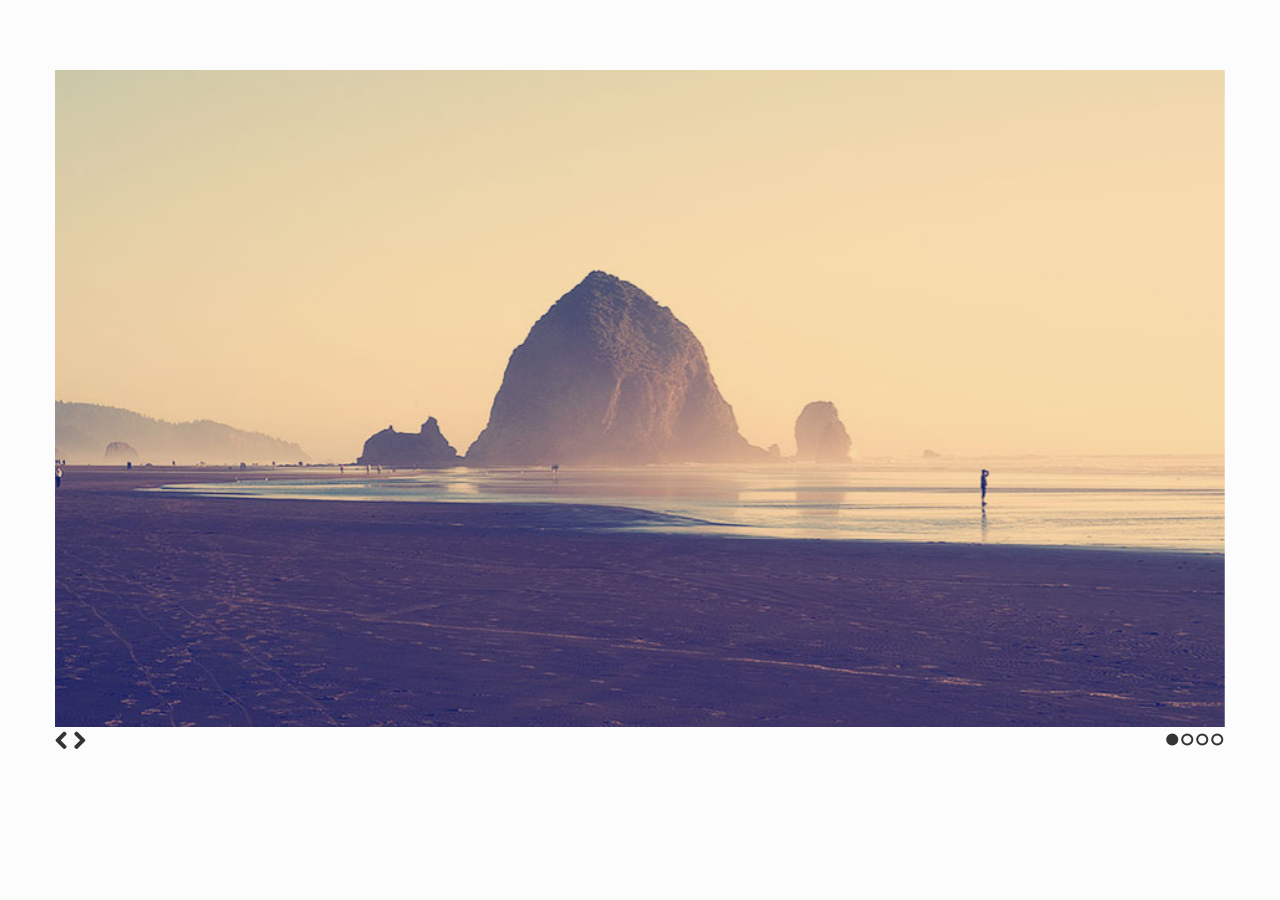
<file: sort/assets/Slides-SlidesJS-3/examples/standard/index.html>
<!doctype html>
<html>
<head>
  <meta charset="utf-8">
  <title>SlidesJS Standard Code Example</title>
  <meta name="description" content="SlidesJS is a simple slideshow plugin for jQuery. Packed with a useful set of features to help novice and advanced developers alike create elegant and user-friendly slideshows.">
  <meta name="author" content="Nathan Searles">

  <!-- SlidesJS Required (if responsive): Sets the page width to the device width. -->
  <meta name="viewport" content="width=device-width">
  <!-- End SlidesJS Required -->

  <!-- CSS for slidesjs.com example -->
  <link rel="stylesheet" href="css/example.css">
  <link rel="stylesheet" href="css/font-awesome.min.css">
  <!-- End CSS for slidesjs.com example -->

  <!-- SlidesJS Optional: If you'd like to use this design -->
  <style>
    body {
      -webkit-font-smoothing: antialiased;
      font: normal 15px/1.5 "Helvetica Neue", Helvetica, Arial, sans-serif;
      color: #232525;
      padding-top:70px;
    }

    #slides {
      display: none
    }

    #slides .slidesjs-navigation {
      margin-top:3px;
    }

    #slides .slidesjs-previous {
      margin-right: 5px;
      float: left;
    }

    #slides .slidesjs-next {
      margin-right: 5px;
      float: left;
    }

    .slidesjs-pagination {
      margin: 6px 0 0;
      float: right;
      list-style: none;
    }

    .slidesjs-pagination li {
      float: left;
      margin: 0 1px;
    }

    .slidesjs-pagination li a {
      display: block;
      width: 13px;
      height: 0;
      padding-top: 13px;
      background-image: url(img/pagination.png);
      background-position: 0 0;
      float: left;
      overflow: hidden;
    }

    .slidesjs-pagination li a.active,
    .slidesjs-pagination li a:hover.active {
      background-position: 0 -13px
    }

    .slidesjs-pagination li a:hover {
      background-position: 0 -26px
    }

    #slides a:link,
    #slides a:visited {
      color: #333
    }

    #slides a:hover,
    #slides a:active {
      color: #9e2020
    }

    .navbar {
      overflow: hidden
    }
  </style>
  <!-- End SlidesJS Optional-->

  <!-- SlidesJS Required: These styles are required if you'd like a responsive slideshow -->
  <style>
    #slides {
      display: none
    }

    .container {
      margin: 0 auto
    }

    /* For tablets & smart phones */
    @media (max-width: 767px) {
      body {
        padding-left: 20px;
        padding-right: 20px;
      }
      .container {
        width: auto
      }
    }

    /* For smartphones */
    @media (max-width: 480px) {
      .container {
        width: auto
      }
    }

    /* For smaller displays like laptops */
    @media (min-width: 768px) and (max-width: 979px) {
      .container {
        width: 724px
      }
    }

    /* For larger displays */
    @media (min-width: 1200px) {
      .container {
        width: 1170px
      }
    }
  </style>
  <!-- SlidesJS Required: -->
</head>
<body>

  <!-- SlidesJS Required: Start Slides -->
  <!-- The container is used to define the width of the slideshow -->
  <div class="container">
    <div id="slides">
      <img src="img/example-slide-1.jpg" alt="Photo by: Missy S Link: http://www.flickr.com/photos/listenmissy/5087404401/">
      <img src="img/example-slide-2.jpg" alt="Photo by: Daniel Parks Link: http://www.flickr.com/photos/parksdh/5227623068/">
      <img src="img/example-slide-3.jpg" alt="Photo by: Mike Ranweiler Link: http://www.flickr.com/photos/27874907@N04/4833059991/">
      <img src="img/example-slide-4.jpg" alt="Photo by: Stuart SeegerLink: http://www.flickr.com/photos/stuseeger/97577796/">
      <a href="#" class="slidesjs-previous slidesjs-navigation"><i class="icon-chevron-left icon-large"></i></a>
      <a href="#" class="slidesjs-next slidesjs-navigation"><i class="icon-chevron-right icon-large"></i></a>
    </div>
  </div>
  <!-- End SlidesJS Required: Start Slides -->

  <!-- SlidesJS Required: Link to jQuery -->
  <script src="http://code.jquery.com/jquery-1.9.1.min.js"></script>
  <!-- End SlidesJS Required -->

  <!-- SlidesJS Required: Link to jquery.slides.js -->
  <script src="js/jquery.slides.min.js"></script>
  <!-- End SlidesJS Required -->

  <!-- SlidesJS Required: Initialize SlidesJS with a jQuery doc ready -->
  <script>
    $(function() {
      $('#slides').slidesjs({
        width: 940,
        height: 528,
        navigation: false
      });
    });
  </script>
  <!-- End SlidesJS Required -->
</body>
</html>
</file>
<file: sort/assets/GridGallery/css/demo.css>
/* General Blueprint Style */
@import url(http://fonts.googleapis.com/css?family=Lato:300,400,700);
@font-face {
	font-family: 'bpicons';
	src:url('../fonts/bpicons/bpicons.eot');
	src:url('../fonts/bpicons/bpicons.eot?#iefix') format('embedded-opentype'),
		url('../fonts/bpicons/bpicons.woff') format('woff'),
		url('../fonts/bpicons/bpicons.ttf') format('truetype'),
		url('../fonts/bpicons/bpicons.svg#bpicons') format('svg');
	font-weight: normal;
	font-style: normal;
} /* Made with http://icomoon.io/ */

*, *:after, *:before { -webkit-box-sizing: border-box; -moz-box-sizing: border-box; box-sizing: border-box; }
body, html { font-size: 100%; padding: 0; margin: 0;}

/* Clearfix hack by Nicolas Gallagher: http://nicolasgallagher.com/micro-clearfix-hack/ */
.clearfix:before, .clearfix:after { content: " "; display: table; }
.clearfix:after { clear: both; }

body {
    font-family: 'Lato', Calibri, Arial, sans-serif;
    color: #47a3da;
}

a {
	color: #f0f0f0;
	text-decoration: none;
	outline: none;
}

a:hover {
	color: #000;
}

.container > header {
	width: 90%;
	max-width: 69em;
	margin: 0 auto;
	padding: 2.875em 1.875em 1.875em;
}

.container > header h1 {
	font-size: 2.125em;
	line-height: 1.3;
	margin: 0 0 0.6em 0;
	float: left;
	font-weight: 400;
}

.container > header > span {
	display: block;
	position: relative;
	z-index: 200;
	font-weight: 700;
	text-transform: uppercase;
	letter-spacing: 0.5em;
	padding: 0 0 0.6em 0.1em;
}

.container > header > span span:after {
	width: 30px;
	height: 30px;
	left: -12px;
	font-size: 50%;
	top: -8px;
	font-size: 75%;
	position: relative;
}

.container > header > span span:hover:before {
	content: attr(data-content);
	text-transform: none;
	text-indent: 0;
	letter-spacing: 0;
	font-weight: 300;
	font-size: 110%;
	padding: 0.8em 1em;
	line-height: 1.2;
	text-align: left;
	left: auto;
	margin-left: 4px;
	position: absolute;
	color: #fff;
	background: #47a3da;
}

.container > header nav {
	float: right;
	text-align: center;
}

.container > header nav a {
	display: inline-block;
	position: relative;
	text-align: left;
	width: 2.5em;
	height: 2.5em;
	background: #fff;
	border-radius: 50%;
	margin: 0 0.1em;
	border: 4px solid #47a3da;
}

.container > header nav a > span {
	display: none;
}

.container > header nav a:hover:before {
	content: attr(data-info);
	color: #47a3da;
	position: absolute;
	width: 600%;
	top: 120%;
	text-align: right;
	right: 0;
	pointer-events: none;
}

.container > header nav a:hover {
	background: #47a3da;
}

.bp-icon:after {
	font-family: 'bpicons';
	speak: none;
	font-style: normal;
	font-weight: normal;
	font-variant: normal;
	text-transform: none;
	text-align: center;
	color: #47a3da;
	-webkit-font-smoothing: antialiased;
}

.container > header nav .bp-icon:after {
	position: absolute;
	top: 0;
	left: 0;
	width: 100%;
	height: 100%;
	line-height: 2;
	text-indent: 0;
}

.container > header nav a:hover:after {
	color: #fff;
}

.bp-icon-next:after {
	content: "\e000";
}
.bp-icon-drop:after {
	content: "\e001";
}
.bp-icon-archive:after {
	content: "\e002";
}
.bp-icon-about:after {
	content: "\e003";
}
.bp-icon-prev:after {
	content: "\e004";
}

@media screen and (max-width: 55em) {

	.container > header h1,
	.container > header nav {
		float: none;
	}

	.container > header > span,
	.container > header h1 {
		text-align: center;
	}

	.container > header nav {
		margin: 0 auto;
	}

	.container > header > span {
		text-indent: 30px;
	}
}
</file>
<file: sort/assets/GridGallery/css/component.css>
@font-face {
	font-family: 'fontawesome';
	src:url('../fonts/fontawesome/fontawesome.eot?-e43dk9');
	src:url('../fonts/fontawesome/fontawesome.eot?#iefix-e43dk9') format('embedded-opentype'),
		url('../fonts/fontawesome/fontawesome.woff?-e43dk9') format('woff'),
		url('../fonts/fontawesome/fontawesome.ttf?-e43dk9') format('truetype'),
		url('../fonts/fontawesome/fontawesome.svg?-e43dk9#fontawesome') format('svg');
	font-weight: normal;
	font-style: normal;
} /* Made with http://icomoon.io/app */

/* General style */
.grid-gallery ul {
	list-style: none;
	margin: 0;
	padding: 0;
}

.grid-gallery figure {
	margin: 0;
}

.grid-gallery figure img {
	display: block;
	width: 100%;
}

.grid-gallery figcaption h3 {
	margin: 0;
	padding: 0 0 0.5em;
}

.grid-gallery figcaption p {
	margin: 0;
}

/* Grid style */
.grid-wrap {
	max-width: 69em;
	margin: 0 auto;
	padding: 0 1em 1.875em;
}

.grid {
	margin: 0 auto;
}

.grid li {
	width: 25%;
	float: left;
	cursor: pointer;
}

.grid figure {
	padding: 15px;
	-webkit-transition: opacity 0.2s;
	transition: opacity 0.2s;
}

.grid li:hover figure {
	opacity: 0.7;
}

.grid figcaption {
	background: #e4e4e4;
	padding: 25px;
}

/* Slideshow style */
.slideshow {
	position: fixed;
	background: rgba(0,0,0,0.6);
	width: 100%;
	height: 100%;
	top: 0;
	left: 0;
	z-index: 500;
	opacity: 0;
	visibility: hidden;
	overflow: hidden;
	-webkit-perspective: 1000px;
	perspective: 1000px;
	-webkit-transition: opacity 0.5s, visibility 0s 0.5s;
	transition: opacity 0.5s, visibility 0s 0.5s;
}

.slideshow-open .slideshow {
	opacity: 1;
	visibility: visible;
	-webkit-transition: opacity 0.5s;
	transition: opacity 0.5s;
}

.slideshow ul {
	width: 100%;
	height: 100%;
	-webkit-transform-style: preserve-3d;
	transform-style: preserve-3d;
	-webkit-transform: translate3d(0,0,150px);
	transform: translate3d(0,0,150px);
	-webkit-transition: -webkit-transform 0.5s;
	transition: transform 0.5s;
}

.slideshow ul.animatable li {
	-webkit-transition: -webkit-transform 0.5s;
	transition: transform 0.5s;
}

.slideshow-open .slideshow ul {
	-webkit-transform: translate3d(0,0,0);
	transform: translate3d(0,0,0);
}

.slideshow li {
	width: 660px;
	height: 560px;
	position: absolute;
	top: 50%;
	left: 50%;
	margin: -280px 0 0 -330px;
	visibility: hidden;
}

.slideshow li.show {
	visibility: visible;
}

.slideshow li:after {
	content: '';
	position: absolute;
	width: 100%;
	height: 100%;
	top: 0;
	left: 0;
	background: rgba(255,255,255,0.8);
	-webkit-transition: opacity 0.3s;
	transition: opacity 0.3s;
}

.slideshow li.current:after {
	visibility: hidden;
	opacity: 0;
	-webkit-transition: opacity 0.3s, visibility 0s 0.3s;
	transition: opacity 0.3s, visibility 0s 0.3s;
}

.slideshow figure {
	width: 100%;
	height: 100%;
	background: #fff;
	border: 50px solid #fff;
	overflow: hidden;
}

.slideshow figcaption {
	padding-bottom: 20px;
}

.slideshow figcaption h3 {
	font-weight: 300;
	font-size: 200%;
}

/* Navigation */
.slideshow nav span {
	position: fixed;
	z-index: 1000;
	color: #59656c;
	text-align: center;
	padding: 3%;
	cursor: pointer;
	font-size: 2.2em;
}

.slideshow nav span.nav-prev,
.slideshow nav span.nav-next {
	top: 50%;
	-webkit-transform: translateY(-50%);
	transform: translateY(-50%);
}

.slideshow nav span.nav-next {
	right: 0;
}

.slideshow nav span.nav-close {
	top: 0;
	right: 0;
	padding: 0.5em 1em;
	color: #31373a;
}

.icon:before,
.icon:after {
	font-family: 'fontawesome';
	speak: none;
	font-style: normal;
	font-weight: normal;
	font-variant: normal;
	text-transform: none;
	line-height: 1;
	-webkit-font-smoothing: antialiased;
	-moz-osx-font-smoothing: grayscale;
}

span.nav-prev:before {
	content: "\e601";
}

span.nav-next:before  {
	content: "\e600";
}

span.nav-close:before {
	content: "\e602";
}

/* Info on arrow key navigation */
.info-keys {
	position: fixed;
	top: 10px;
	left: 10px;
	width: 60px;
	font-size: 8px;
	padding-top: 20px;
	text-transform: uppercase;
	color: #fff;
	letter-spacing: 1px;
	text-align: center;
}

.info-keys:before,
.info-keys:after {
	position: absolute;
	top: 0;
	width: 16px;
	height: 16px;
	border: 1px solid #fff;
	text-align: center;
	line-height: 14px;
	font-size: 12px;
}

.info-keys:before {
	left: 10px;
	content: "\e603";
}

.info-keys:after {
	right: 10px;
	content: "\e604";
}

/* Example media queries (reduce number of columns and change slideshow layout) */

@media screen and (max-width: 60em) {
	/* responsive columns; see "Element sizing" on http://masonry.desandro.com/options.html */
	.grid li {
		width: 33.3%;
	}

	.slideshow li {
		width: 100%;
		height: 100%;
		top: 0;
		left: 0;
		margin: 0;
	}

	.slideshow li figure img {
		width: auto;
		margin: 0 auto;
		max-width: 100%;
	}

	.slideshow nav span,
	.slideshow nav span.nav-close {
		font-size: 1.8em;
		padding: 0.3em;
	}

	.info-keys {
		display: none;
	}

}

@media screen and (max-width: 35em) {
	.grid li {
		width: 50%;
	}
}

@media screen and (max-width: 24em) {
	.grid li {
		width: 100%;
	}
}
</file>
<file: sort/assets/Slides-SlidesJS-3/examples/multiple/css/example.css>
/*!
 * Bootstrap v2.2.2
 *
 * Copyright 2012 Twitter, Inc
 * Licensed under the Apache License v2.0
 * http://www.apache.org/licenses/LICENSE-2.0
 *
 * Designed and built with all the love in the world @twitter by @mdo and @fat.
 */
.clearfix {
  *zoom: 1;
}
.clearfix:before,
.clearfix:after {
  display: table;
  content: "";
  line-height: 0;
}
.clearfix:after {
  clear: both;
}
.hide-text {
  font: 0/0 a;
  color: transparent;
  text-shadow: none;
  background-color: transparent;
  border: 0;
}
.input-block-level {
  display: block;
  width: 100%;
  min-height: 30px;
  -webkit-box-sizing: border-box;
  -moz-box-sizing: border-box;
  box-sizing: border-box;
}
article,
aside,
details,
figcaption,
figure,
footer,
header,
hgroup,
nav,
section {
  display: block;
}
audio,
canvas,
video {
  display: inline-block;
  *display: inline;
  *zoom: 1;
}
audio:not([controls]) {
  display: none;
}
html {
  font-size: 100%;
  -webkit-text-size-adjust: 100%;
  -ms-text-size-adjust: 100%;
}
a:focus {
  outline: thin dotted #333;
  outline: 5px auto -webkit-focus-ring-color;
  outline-offset: -2px;
}
a:hover,
a:active {
  outline: 0;
}
sub,
sup {
  position: relative;
  font-size: 75%;
  line-height: 0;
  vertical-align: baseline;
}
sup {
  top: -0.5em;
}
sub {
  bottom: -0.25em;
}
img {
  /* Responsive images (ensure images don't scale beyond their parents) */

  max-width: 100%;
  /* Part 1: Set a maxium relative to the parent */

  width: auto\9;
  /* IE7-8 need help adjusting responsive images */

  height: auto;
  /* Part 2: Scale the height according to the width, otherwise you get stretching */

  vertical-align: middle;
  border: 0;
  -ms-interpolation-mode: bicubic;
}
#map_canvas img,
.google-maps img {
  max-width: none;
}
button,
input,
select,
textarea {
  margin: 0;
  font-size: 100%;
  vertical-align: middle;
}
button,
input {
  *overflow: visible;
  line-height: normal;
}
button::-moz-focus-inner,
input::-moz-focus-inner {
  padding: 0;
  border: 0;
}
button,
html input[type="button"],
input[type="reset"],
input[type="submit"] {
  -webkit-appearance: button;
  cursor: pointer;
}
label,
select,
button,
input[type="button"],
input[type="reset"],
input[type="submit"],
input[type="radio"],
input[type="checkbox"] {
  cursor: pointer;
}
input[type="search"] {
  -webkit-box-sizing: content-box;
  -moz-box-sizing: content-box;
  box-sizing: content-box;
  -webkit-appearance: textfield;
}
input[type="search"]::-webkit-search-decoration,
input[type="search"]::-webkit-search-cancel-button {
  -webkit-appearance: none;
}
textarea {
  overflow: auto;
  vertical-align: top;
}
@media print {
  * {
    text-shadow: none !important;
    color: #000 !important;
    background: transparent !important;
    box-shadow: none !important;
  }
  a,
  a:visited {
    text-decoration: underline;
  }
  a[href]:after {
    content: " (" attr(href) ")";
  }
  abbr[title]:after {
    content: " (" attr(title) ")";
  }
  .ir a:after,
  a[href^="javascript:"]:after,
  a[href^="#"]:after {
    content: "";
  }
  pre,
  blockquote {
    border: 1px solid #999;
    page-break-inside: avoid;
  }
  thead {
    display: table-header-group;
  }
  tr,
  img {
    page-break-inside: avoid;
  }
  img {
    max-width: 100% !important;
  }
  @page  {
    margin: 0.5cm;
  }
  p,
  h2,
  h3 {
    orphans: 3;
    widows: 3;
  }
  h2,
  h3 {
    page-break-after: avoid;
  }
}
body {
  margin: 0;
  font-family: "Helvetica Neue", Helvetica, Arial, sans-serif;
  font-size: 14px;
  line-height: 20px;
  color: #333333;
  background-color: #ffffff;
}
/*a {
  color: #0088cc;
  text-decoration: none;
}
a:hover {
  color: #005580;
  text-decoration: underline;
}*/
.img-rounded {
  -webkit-border-radius: 6px;
  -moz-border-radius: 6px;
  border-radius: 6px;
}
.img-polaroid {
  padding: 4px;
  background-color: #fff;
  border: 1px solid #ccc;
  border: 1px solid rgba(0, 0, 0, 0.2);
  -webkit-box-shadow: 0 1px 3px rgba(0, 0, 0, 0.1);
  -moz-box-shadow: 0 1px 3px rgba(0, 0, 0, 0.1);
  box-shadow: 0 1px 3px rgba(0, 0, 0, 0.1);
}
.img-circle {
  -webkit-border-radius: 500px;
  -moz-border-radius: 500px;
  border-radius: 500px;
}
.row {
  margin-left: -20px;
  *zoom: 1;
}
.row:before,
.row:after {
  display: table;
  content: "";
  line-height: 0;
}
.row:after {
  clear: both;
}
[class*="span"] {
  float: left;
  min-height: 1px;
  margin-left: 20px;
}
.container,
.navbar-static-top .container,
.navbar-fixed-top .container,
.navbar-fixed-bottom .container {
  width: 940px;
}
.span12 {
  width: 940px;
}
.span11 {
  width: 860px;
}
.span10 {
  width: 780px;
}
.span9 {
  width: 700px;
}
.span8 {
  width: 620px;
}
.span7 {
  width: 540px;
}
.span6 {
  width: 460px;
}
.span5 {
  width: 380px;
}
.span4 {
  width: 300px;
}
.span3 {
  width: 220px;
}
.span2 {
  width: 140px;
}
.span1 {
  width: 60px;
}
.offset12 {
  margin-left: 980px;
}
.offset11 {
  margin-left: 900px;
}
.offset10 {
  margin-left: 820px;
}
.offset9 {
  margin-left: 740px;
}
.offset8 {
  margin-left: 660px;
}
.offset7 {
  margin-left: 580px;
}
.offset6 {
  margin-left: 500px;
}
.offset5 {
  margin-left: 420px;
}
.offset4 {
  margin-left: 340px;
}
.offset3 {
  margin-left: 260px;
}
.offset2 {
  margin-left: 180px;
}
.offset1 {
  margin-left: 100px;
}
.row-fluid {
  width: 100%;
  *zoom: 1;
}
.row-fluid:before,
.row-fluid:after {
  display: table;
  content: "";
  line-height: 0;
}
.row-fluid:after {
  clear: both;
}
.row-fluid [class*="span"] {
  display: block;
  width: 100%;
  min-height: 30px;
  -webkit-box-sizing: border-box;
  -moz-box-sizing: border-box;
  box-sizing: border-box;
  float: left;
  margin-left: 2.127659574468085%;
  *margin-left: 2.074468085106383%;
}
.row-fluid [class*="span"]:first-child {
  margin-left: 0;
}
.row-fluid .controls-row [class*="span"] + [class*="span"] {
  margin-left: 2.127659574468085%;
}
.row-fluid .span12 {
  width: 100%;
  *width: 99.94680851063829%;
}
.row-fluid .span11 {
  width: 91.48936170212765%;
  *width: 91.43617021276594%;
}
.row-fluid .span10 {
  width: 82.97872340425532%;
  *width: 82.92553191489361%;
}
.row-fluid .span9 {
  width: 74.46808510638297%;
  *width: 74.41489361702126%;
}
.row-fluid .span8 {
  width: 65.95744680851064%;
  *width: 65.90425531914893%;
}
.row-fluid .span7 {
  width: 57.44680851063829%;
  *width: 57.39361702127659%;
}
.row-fluid .span6 {
  width: 48.93617021276595%;
  *width: 48.88297872340425%;
}
.row-fluid .span5 {
  width: 40.42553191489362%;
  *width: 40.37234042553192%;
}
.row-fluid .span4 {
  width: 31.914893617021278%;
  *width: 31.861702127659576%;
}
.row-fluid .span3 {
  width: 23.404255319148934%;
  *width: 23.351063829787233%;
}
.row-fluid .span2 {
  width: 14.893617021276595%;
  *width: 14.840425531914894%;
}
.row-fluid .span1 {
  width: 6.382978723404255%;
  *width: 6.329787234042553%;
}
.row-fluid .offset12 {
  margin-left: 104.25531914893617%;
  *margin-left: 104.14893617021275%;
}
.row-fluid .offset12:first-child {
  margin-left: 102.12765957446808%;
  *margin-left: 102.02127659574467%;
}
.row-fluid .offset11 {
  margin-left: 95.74468085106382%;
  *margin-left: 95.6382978723404%;
}
.row-fluid .offset11:first-child {
  margin-left: 93.61702127659574%;
  *margin-left: 93.51063829787232%;
}
.row-fluid .offset10 {
  margin-left: 87.23404255319149%;
  *margin-left: 87.12765957446807%;
}
.row-fluid .offset10:first-child {
  margin-left: 85.1063829787234%;
  *margin-left: 84.99999999999999%;
}
.row-fluid .offset9 {
  margin-left: 78.72340425531914%;
  *margin-left: 78.61702127659572%;
}
.row-fluid .offset9:first-child {
  margin-left: 76.59574468085106%;
  *margin-left: 76.48936170212764%;
}
.row-fluid .offset8 {
  margin-left: 70.2127659574468%;
  *margin-left: 70.10638297872339%;
}
.row-fluid .offset8:first-child {
  margin-left: 68.08510638297872%;
  *margin-left: 67.9787234042553%;
}
.row-fluid .offset7 {
  margin-left: 61.70212765957446%;
  *margin-left: 61.59574468085106%;
}
.row-fluid .offset7:first-child {
  margin-left: 59.574468085106375%;
  *margin-left: 59.46808510638297%;
}
.row-fluid .offset6 {
  margin-left: 53.191489361702125%;
  *margin-left: 53.085106382978715%;
}
.row-fluid .offset6:first-child {
  margin-left: 51.063829787234035%;
  *margin-left: 50.95744680851063%;
}
.row-fluid .offset5 {
  margin-left: 44.68085106382979%;
  *margin-left: 44.57446808510638%;
}
.row-fluid .offset5:first-child {
  margin-left: 42.5531914893617%;
  *margin-left: 42.4468085106383%;
}
.row-fluid .offset4 {
  margin-left: 36.170212765957444%;
  *margin-left: 36.06382978723405%;
}
.row-fluid .offset4:first-child {
  margin-left: 34.04255319148936%;
  *margin-left: 33.93617021276596%;
}
.row-fluid .offset3 {
  margin-left: 27.659574468085104%;
  *margin-left: 27.5531914893617%;
}
.row-fluid .offset3:first-child {
  margin-left: 25.53191489361702%;
  *margin-left: 25.425531914893618%;
}
.row-fluid .offset2 {
  margin-left: 19.148936170212764%;
  *margin-left: 19.04255319148936%;
}
.row-fluid .offset2:first-child {
  margin-left: 17.02127659574468%;
  *margin-left: 16.914893617021278%;
}
.row-fluid .offset1 {
  margin-left: 10.638297872340425%;
  *margin-left: 10.53191489361702%;
}
.row-fluid .offset1:first-child {
  margin-left: 8.51063829787234%;
  *margin-left: 8.404255319148938%;
}
[class*="span"].hide,
.row-fluid [class*="span"].hide {
  display: none;
}
[class*="span"].pull-right,
.row-fluid [class*="span"].pull-right {
  float: right;
}
.container {
  margin-right: auto;
  margin-left: auto;
  *zoom: 1;
}
.container:before,
.container:after {
  display: table;
  content: "";
  line-height: 0;
}
.container:after {
  clear: both;
}
.container-fluid {
  padding-right: 20px;
  padding-left: 20px;
  *zoom: 1;
}
.container-fluid:before,
.container-fluid:after {
  display: table;
  content: "";
  line-height: 0;
}
.container-fluid:after {
  clear: both;
}
.btn {
  display: inline-block;
  *display: inline;
  /* IE7 inline-block hack */

  *zoom: 1;
  padding: 4px 12px;
  margin-bottom: 0;
  font-size: 14px;
  line-height: 20px;
  text-align: center;
  vertical-align: middle;
  cursor: pointer;
  color: #333333;
  text-shadow: 0 1px 1px rgba(255, 255, 255, 0.75);
  background-color: #f5f5f5;
  background-image: -moz-linear-gradient(top, #ffffff, #e6e6e6);
  background-image: -webkit-gradient(linear, 0 0, 0 100%, from(#ffffff), to(#e6e6e6));
  background-image: -webkit-linear-gradient(top, #ffffff, #e6e6e6);
  background-image: -o-linear-gradient(top, #ffffff, #e6e6e6);
  background-image: linear-gradient(to bottom, #ffffff, #e6e6e6);
  background-repeat: repeat-x;
  filter: progid:DXImageTransform.Microsoft.gradient(startColorstr='#ffffffff', endColorstr='#ffe6e6e6', GradientType=0);
  border-color: #e6e6e6 #e6e6e6 #bfbfbf;
  border-color: rgba(0, 0, 0, 0.1) rgba(0, 0, 0, 0.1) rgba(0, 0, 0, 0.25);
  *background-color: #e6e6e6;
  /* Darken IE7 buttons by default so they stand out more given they won't have borders */

  filter: progid:DXImageTransform.Microsoft.gradient(enabled = false);
  border: 1px solid #bbbbbb;
  *border: 0;
  border-bottom-color: #a2a2a2;
  -webkit-border-radius: 4px;
  -moz-border-radius: 4px;
  border-radius: 4px;
  *margin-left: .3em;
  -webkit-box-shadow: inset 0 1px 0 rgba(255,255,255,.2), 0 1px 2px rgba(0,0,0,.05);
  -moz-box-shadow: inset 0 1px 0 rgba(255,255,255,.2), 0 1px 2px rgba(0,0,0,.05);
  box-shadow: inset 0 1px 0 rgba(255,255,255,.2), 0 1px 2px rgba(0,0,0,.05);
}
.btn:hover,
.btn:active,
.btn.active,
.btn.disabled,
.btn[disabled] {
  color: #333333;
  background-color: #e6e6e6;
  *background-color: #d9d9d9;
}
.btn:active,
.btn.active {
  background-color: #cccccc \9;
}
.btn:first-child {
  *margin-left: 0;
}
.btn:hover {
  color: #333333;
  text-decoration: none;
  background-position: 0 -15px;
  -webkit-transition: background-position 0.1s linear;
  -moz-transition: background-position 0.1s linear;
  -o-transition: background-position 0.1s linear;
  transition: background-position 0.1s linear;
}
.btn:focus {
  outline: thin dotted #333;
  outline: 5px auto -webkit-focus-ring-color;
  outline-offset: -2px;
}
.btn.active,
.btn:active {
  background-image: none;
  outline: 0;
  -webkit-box-shadow: inset 0 2px 4px rgba(0,0,0,.15), 0 1px 2px rgba(0,0,0,.05);
  -moz-box-shadow: inset 0 2px 4px rgba(0,0,0,.15), 0 1px 2px rgba(0,0,0,.05);
  box-shadow: inset 0 2px 4px rgba(0,0,0,.15), 0 1px 2px rgba(0,0,0,.05);
}
.btn.disabled,
.btn[disabled] {
  cursor: default;
  background-image: none;
  opacity: 0.65;
  filter: alpha(opacity=65);
  -webkit-box-shadow: none;
  -moz-box-shadow: none;
  box-shadow: none;
}
.btn-large {
  padding: 11px 19px;
  font-size: 17.5px;
  -webkit-border-radius: 6px;
  -moz-border-radius: 6px;
  border-radius: 6px;
}
.btn-large [class^="icon-"],
.btn-large [class*=" icon-"] {
  margin-top: 4px;
}
.btn-small {
  padding: 2px 10px;
  font-size: 11.9px;
  -webkit-border-radius: 3px;
  -moz-border-radius: 3px;
  border-radius: 3px;
}
.btn-small [class^="icon-"],
.btn-small [class*=" icon-"] {
  margin-top: 0;
}
.btn-mini [class^="icon-"],
.btn-mini [class*=" icon-"] {
  margin-top: -1px;
}
.btn-mini {
  padding: 0 6px;
  font-size: 10.5px;
  -webkit-border-radius: 3px;
  -moz-border-radius: 3px;
  border-radius: 3px;
}
.btn-block {
  display: block;
  width: 100%;
  padding-left: 0;
  padding-right: 0;
  -webkit-box-sizing: border-box;
  -moz-box-sizing: border-box;
  box-sizing: border-box;
}
.btn-block + .btn-block {
  margin-top: 5px;
}
input[type="submit"].btn-block,
input[type="reset"].btn-block,
input[type="button"].btn-block {
  width: 100%;
}
.btn-primary.active,
.btn-warning.active,
.btn-danger.active,
.btn-success.active,
.btn-info.active,
.btn-inverse.active {
  color: rgba(255, 255, 255, 0.75);
}
.btn {
  border-color: #c5c5c5;
  border-color: rgba(0, 0, 0, 0.15) rgba(0, 0, 0, 0.15) rgba(0, 0, 0, 0.25);
}
.btn-primary {
  color: #ffffff;
  text-shadow: 0 -1px 0 rgba(0, 0, 0, 0.25);
  background-color: #006dcc;
  background-image: -moz-linear-gradient(top, #0088cc, #0044cc);
  background-image: -webkit-gradient(linear, 0 0, 0 100%, from(#0088cc), to(#0044cc));
  background-image: -webkit-linear-gradient(top, #0088cc, #0044cc);
  background-image: -o-linear-gradient(top, #0088cc, #0044cc);
  background-image: linear-gradient(to bottom, #0088cc, #0044cc);
  background-repeat: repeat-x;
  filter: progid:DXImageTransform.Microsoft.gradient(startColorstr='#ff0088cc', endColorstr='#ff0044cc', GradientType=0);
  border-color: #0044cc #0044cc #002a80;
  border-color: rgba(0, 0, 0, 0.1) rgba(0, 0, 0, 0.1) rgba(0, 0, 0, 0.25);
  *background-color: #0044cc;
  /* Darken IE7 buttons by default so they stand out more given they won't have borders */

  filter: progid:DXImageTransform.Microsoft.gradient(enabled = false);
}
.btn-primary:hover,
.btn-primary:active,
.btn-primary.active,
.btn-primary.disabled,
.btn-primary[disabled] {
  color: #ffffff;
  background-color: #0044cc;
  *background-color: #003bb3;
}
.btn-primary:active,
.btn-primary.active {
  background-color: #003399 \9;
}
.btn-warning {
  color: #ffffff;
  text-shadow: 0 -1px 0 rgba(0, 0, 0, 0.25);
  background-color: #faa732;
  background-image: -moz-linear-gradient(top, #fbb450, #f89406);
  background-image: -webkit-gradient(linear, 0 0, 0 100%, from(#fbb450), to(#f89406));
  background-image: -webkit-linear-gradient(top, #fbb450, #f89406);
  background-image: -o-linear-gradient(top, #fbb450, #f89406);
  background-image: linear-gradient(to bottom, #fbb450, #f89406);
  background-repeat: repeat-x;
  filter: progid:DXImageTransform.Microsoft.gradient(startColorstr='#fffbb450', endColorstr='#fff89406', GradientType=0);
  border-color: #f89406 #f89406 #ad6704;
  border-color: rgba(0, 0, 0, 0.1) rgba(0, 0, 0, 0.1) rgba(0, 0, 0, 0.25);
  *background-color: #f89406;
  /* Darken IE7 buttons by default so they stand out more given they won't have borders */

  filter: progid:DXImageTransform.Microsoft.gradient(enabled = false);
}
.btn-warning:hover,
.btn-warning:active,
.btn-warning.active,
.btn-warning.disabled,
.btn-warning[disabled] {
  color: #ffffff;
  background-color: #f89406;
  *background-color: #df8505;
}
.btn-warning:active,
.btn-warning.active {
  background-color: #c67605 \9;
}
.btn-danger {
  color: #ffffff;
  text-shadow: 0 -1px 0 rgba(0, 0, 0, 0.25);
  background-color: #da4f49;
  background-image: -moz-linear-gradient(top, #ee5f5b, #bd362f);
  background-image: -webkit-gradient(linear, 0 0, 0 100%, from(#ee5f5b), to(#bd362f));
  background-image: -webkit-linear-gradient(top, #ee5f5b, #bd362f);
  background-image: -o-linear-gradient(top, #ee5f5b, #bd362f);
  background-image: linear-gradient(to bottom, #ee5f5b, #bd362f);
  background-repeat: repeat-x;
  filter: progid:DXImageTransform.Microsoft.gradient(startColorstr='#ffee5f5b', endColorstr='#ffbd362f', GradientType=0);
  border-color: #bd362f #bd362f #802420;
  border-color: rgba(0, 0, 0, 0.1) rgba(0, 0, 0, 0.1) rgba(0, 0, 0, 0.25);
  *background-color: #bd362f;
  /* Darken IE7 buttons by default so they stand out more given they won't have borders */

  filter: progid:DXImageTransform.Microsoft.gradient(enabled = false);
}
.btn-danger:hover,
.btn-danger:active,
.btn-danger.active,
.btn-danger.disabled,
.btn-danger[disabled] {
  color: #ffffff;
  background-color: #bd362f;
  *background-color: #a9302a;
}
.btn-danger:active,
.btn-danger.active {
  background-color: #942a25 \9;
}
.btn-success {
  color: #ffffff;
  text-shadow: 0 -1px 0 rgba(0, 0, 0, 0.25);
  background-color: #5bb75b;
  background-image: -moz-linear-gradient(top, #62c462, #51a351);
  background-image: -webkit-gradient(linear, 0 0, 0 100%, from(#62c462), to(#51a351));
  background-image: -webkit-linear-gradient(top, #62c462, #51a351);
  background-image: -o-linear-gradient(top, #62c462, #51a351);
  background-image: linear-gradient(to bottom, #62c462, #51a351);
  background-repeat: repeat-x;
  filter: progid:DXImageTransform.Microsoft.gradient(startColorstr='#ff62c462', endColorstr='#ff51a351', GradientType=0);
  border-color: #51a351 #51a351 #387038;
  border-color: rgba(0, 0, 0, 0.1) rgba(0, 0, 0, 0.1) rgba(0, 0, 0, 0.25);
  *background-color: #51a351;
  /* Darken IE7 buttons by default so they stand out more given they won't have borders */

  filter: progid:DXImageTransform.Microsoft.gradient(enabled = false);
}
.btn-success:hover,
.btn-success:active,
.btn-success.active,
.btn-success.disabled,
.btn-success[disabled] {
  color: #ffffff;
  background-color: #51a351;
  *background-color: #499249;
}
.btn-success:active,
.btn-success.active {
  background-color: #408140 \9;
}
.btn-info {
  color: #ffffff;
  text-shadow: 0 -1px 0 rgba(0, 0, 0, 0.25);
  background-color: #49afcd;
  background-image: -moz-linear-gradient(top, #5bc0de, #2f96b4);
  background-image: -webkit-gradient(linear, 0 0, 0 100%, from(#5bc0de), to(#2f96b4));
  background-image: -webkit-linear-gradient(top, #5bc0de, #2f96b4);
  background-image: -o-linear-gradient(top, #5bc0de, #2f96b4);
  background-image: linear-gradient(to bottom, #5bc0de, #2f96b4);
  background-repeat: repeat-x;
  filter: progid:DXImageTransform.Microsoft.gradient(startColorstr='#ff5bc0de', endColorstr='#ff2f96b4', GradientType=0);
  border-color: #2f96b4 #2f96b4 #1f6377;
  border-color: rgba(0, 0, 0, 0.1) rgba(0, 0, 0, 0.1) rgba(0, 0, 0, 0.25);
  *background-color: #2f96b4;
  /* Darken IE7 buttons by default so they stand out more given they won't have borders */

  filter: progid:DXImageTransform.Microsoft.gradient(enabled = false);
}
.btn-info:hover,
.btn-info:active,
.btn-info.active,
.btn-info.disabled,
.btn-info[disabled] {
  color: #ffffff;
  background-color: #2f96b4;
  *background-color: #2a85a0;
}
.btn-info:active,
.btn-info.active {
  background-color: #24748c \9;
}
.btn-inverse {
  color: #ffffff;
  text-shadow: 0 -1px 0 rgba(0, 0, 0, 0.25);
  background-color: #363636;
  background-image: -moz-linear-gradient(top, #444444, #222222);
  background-image: -webkit-gradient(linear, 0 0, 0 100%, from(#444444), to(#222222));
  background-image: -webkit-linear-gradient(top, #444444, #222222);
  background-image: -o-linear-gradient(top, #444444, #222222);
  background-image: linear-gradient(to bottom, #444444, #222222);
  background-repeat: repeat-x;
  filter: progid:DXImageTransform.Microsoft.gradient(startColorstr='#ff444444', endColorstr='#ff222222', GradientType=0);
  border-color: #222222 #222222 #000000;
  border-color: rgba(0, 0, 0, 0.1) rgba(0, 0, 0, 0.1) rgba(0, 0, 0, 0.25);
  *background-color: #222222;
  /* Darken IE7 buttons by default so they stand out more given they won't have borders */

  filter: progid:DXImageTransform.Microsoft.gradient(enabled = false);
}
.btn-inverse:hover,
.btn-inverse:active,
.btn-inverse.active,
.btn-inverse.disabled,
.btn-inverse[disabled] {
  color: #ffffff;
  background-color: #222222;
  *background-color: #151515;
}
.btn-inverse:active,
.btn-inverse.active {
  background-color: #080808 \9;
}
button.btn,
input[type="submit"].btn {
  *padding-top: 3px;
  *padding-bottom: 3px;
}
button.btn::-moz-focus-inner,
input[type="submit"].btn::-moz-focus-inner {
  padding: 0;
  border: 0;
}
button.btn.btn-large,
input[type="submit"].btn.btn-large {
  *padding-top: 7px;
  *padding-bottom: 7px;
}
button.btn.btn-small,
input[type="submit"].btn.btn-small {
  *padding-top: 3px;
  *padding-bottom: 3px;
}
button.btn.btn-mini,
input[type="submit"].btn.btn-mini {
  *padding-top: 1px;
  *padding-bottom: 1px;
}
.btn-link,
.btn-link:active,
.btn-link[disabled] {
  background-color: transparent;
  background-image: none;
  -webkit-box-shadow: none;
  -moz-box-shadow: none;
  box-shadow: none;
}
.btn-link {
  border-color: transparent;
  cursor: pointer;
  color: #0088cc;
  -webkit-border-radius: 0;
  -moz-border-radius: 0;
  border-radius: 0;
}
.btn-link:hover {
  color: #005580;
  text-decoration: underline;
  background-color: transparent;
}
.btn-link[disabled]:hover {
  color: #333333;
  text-decoration: none;
}
.btn-group {
  position: relative;
  display: inline-block;
  *display: inline;
  /* IE7 inline-block hack */

  *zoom: 1;
  font-size: 0;
  vertical-align: middle;
  white-space: nowrap;
  *margin-left: .3em;
}
.btn-group:first-child {
  *margin-left: 0;
}
.btn-group + .btn-group {
  margin-left: 5px;
}
.btn-toolbar {
  font-size: 0;
  margin-top: 10px;
  margin-bottom: 10px;
}
.btn-toolbar > .btn + .btn,
.btn-toolbar > .btn-group + .btn,
.btn-toolbar > .btn + .btn-group {
  margin-left: 5px;
}
.btn-group > .btn {
  position: relative;
  -webkit-border-radius: 0;
  -moz-border-radius: 0;
  border-radius: 0;
}
.btn-group > .btn + .btn {
  margin-left: -1px;
}
.btn-group > .btn,
.btn-group > .dropdown-menu,
.btn-group > .popover {
  font-size: 14px;
}
.btn-group > .btn-mini {
  font-size: 10.5px;
}
.btn-group > .btn-small {
  font-size: 11.9px;
}
.btn-group > .btn-large {
  font-size: 17.5px;
}
.btn-group > .btn:first-child {
  margin-left: 0;
  -webkit-border-top-left-radius: 4px;
  -moz-border-radius-topleft: 4px;
  border-top-left-radius: 4px;
  -webkit-border-bottom-left-radius: 4px;
  -moz-border-radius-bottomleft: 4px;
  border-bottom-left-radius: 4px;
}
.btn-group > .btn:last-child,
.btn-group > .dropdown-toggle {
  -webkit-border-top-right-radius: 4px;
  -moz-border-radius-topright: 4px;
  border-top-right-radius: 4px;
  -webkit-border-bottom-right-radius: 4px;
  -moz-border-radius-bottomright: 4px;
  border-bottom-right-radius: 4px;
}
.btn-group > .btn.large:first-child {
  margin-left: 0;
  -webkit-border-top-left-radius: 6px;
  -moz-border-radius-topleft: 6px;
  border-top-left-radius: 6px;
  -webkit-border-bottom-left-radius: 6px;
  -moz-border-radius-bottomleft: 6px;
  border-bottom-left-radius: 6px;
}
.btn-group > .btn.large:last-child,
.btn-group > .large.dropdown-toggle {
  -webkit-border-top-right-radius: 6px;
  -moz-border-radius-topright: 6px;
  border-top-right-radius: 6px;
  -webkit-border-bottom-right-radius: 6px;
  -moz-border-radius-bottomright: 6px;
  border-bottom-right-radius: 6px;
}
.btn-group > .btn:hover,
.btn-group > .btn:focus,
.btn-group > .btn:active,
.btn-group > .btn.active {
  z-index: 2;
}
.btn-group .dropdown-toggle:active,
.btn-group.open .dropdown-toggle {
  outline: 0;
}
.btn-group > .btn + .dropdown-toggle {
  padding-left: 8px;
  padding-right: 8px;
  -webkit-box-shadow: inset 1px 0 0 rgba(255,255,255,.125), inset 0 1px 0 rgba(255,255,255,.2), 0 1px 2px rgba(0,0,0,.05);
  -moz-box-shadow: inset 1px 0 0 rgba(255,255,255,.125), inset 0 1px 0 rgba(255,255,255,.2), 0 1px 2px rgba(0,0,0,.05);
  box-shadow: inset 1px 0 0 rgba(255,255,255,.125), inset 0 1px 0 rgba(255,255,255,.2), 0 1px 2px rgba(0,0,0,.05);
  *padding-top: 5px;
  *padding-bottom: 5px;
}
.btn-group > .btn-mini + .dropdown-toggle {
  padding-left: 5px;
  padding-right: 5px;
  *padding-top: 2px;
  *padding-bottom: 2px;
}
.btn-group > .btn-small + .dropdown-toggle {
  *padding-top: 5px;
  *padding-bottom: 4px;
}
.btn-group > .btn-large + .dropdown-toggle {
  padding-left: 12px;
  padding-right: 12px;
  *padding-top: 7px;
  *padding-bottom: 7px;
}
.btn-group.open .dropdown-toggle {
  background-image: none;
  -webkit-box-shadow: inset 0 2px 4px rgba(0,0,0,.15), 0 1px 2px rgba(0,0,0,.05);
  -moz-box-shadow: inset 0 2px 4px rgba(0,0,0,.15), 0 1px 2px rgba(0,0,0,.05);
  box-shadow: inset 0 2px 4px rgba(0,0,0,.15), 0 1px 2px rgba(0,0,0,.05);
}
.btn-group.open .btn.dropdown-toggle {
  background-color: #e6e6e6;
}
.btn-group.open .btn-primary.dropdown-toggle {
  background-color: #0044cc;
}
.btn-group.open .btn-warning.dropdown-toggle {
  background-color: #f89406;
}
.btn-group.open .btn-danger.dropdown-toggle {
  background-color: #bd362f;
}
.btn-group.open .btn-success.dropdown-toggle {
  background-color: #51a351;
}
.btn-group.open .btn-info.dropdown-toggle {
  background-color: #2f96b4;
}
.btn-group.open .btn-inverse.dropdown-toggle {
  background-color: #222222;
}
.btn .caret {
  margin-top: 8px;
  margin-left: 0;
}
.btn-mini .caret,
.btn-small .caret,
.btn-large .caret {
  margin-top: 6px;
}
.btn-large .caret {
  border-left-width: 5px;
  border-right-width: 5px;
  border-top-width: 5px;
}
.dropup .btn-large .caret {
  border-bottom-width: 5px;
}
.btn-primary .caret,
.btn-warning .caret,
.btn-danger .caret,
.btn-info .caret,
.btn-success .caret,
.btn-inverse .caret {
  border-top-color: #ffffff;
  border-bottom-color: #ffffff;
}
.btn-group-vertical {
  display: inline-block;
  *display: inline;
  /* IE7 inline-block hack */

  *zoom: 1;
}
.btn-group-vertical > .btn {
  display: block;
  float: none;
  max-width: 100%;
  -webkit-border-radius: 0;
  -moz-border-radius: 0;
  border-radius: 0;
}
.btn-group-vertical > .btn + .btn {
  margin-left: 0;
  margin-top: -1px;
}
.btn-group-vertical > .btn:first-child {
  -webkit-border-radius: 4px 4px 0 0;
  -moz-border-radius: 4px 4px 0 0;
  border-radius: 4px 4px 0 0;
}
.btn-group-vertical > .btn:last-child {
  -webkit-border-radius: 0 0 4px 4px;
  -moz-border-radius: 0 0 4px 4px;
  border-radius: 0 0 4px 4px;
}
.btn-group-vertical > .btn-large:first-child {
  -webkit-border-radius: 6px 6px 0 0;
  -moz-border-radius: 6px 6px 0 0;
  border-radius: 6px 6px 0 0;
}
.btn-group-vertical > .btn-large:last-child {
  -webkit-border-radius: 0 0 6px 6px;
  -moz-border-radius: 0 0 6px 6px;
  border-radius: 0 0 6px 6px;
}
.navbar {
  overflow: visible;
  margin-bottom: 20px;
  *position: relative;
  *z-index: 2;
}
.navbar-inner {
  min-height: 40px;
  padding-left: 20px;
  padding-right: 20px;
  background-color: #fafafa;
  background-image: -moz-linear-gradient(top, #ffffff, #f2f2f2);
  background-image: -webkit-gradient(linear, 0 0, 0 100%, from(#ffffff), to(#f2f2f2));
  background-image: -webkit-linear-gradient(top, #ffffff, #f2f2f2);
  background-image: -o-linear-gradient(top, #ffffff, #f2f2f2);
  background-image: linear-gradient(to bottom, #ffffff, #f2f2f2);
  background-repeat: repeat-x;
  filter: progid:DXImageTransform.Microsoft.gradient(startColorstr='#ffffffff', endColorstr='#fff2f2f2', GradientType=0);
  border: 1px solid #d4d4d4;
  -webkit-border-radius: 4px;
  -moz-border-radius: 4px;
  border-radius: 4px;
  -webkit-box-shadow: 0 1px 4px rgba(0, 0, 0, 0.065);
  -moz-box-shadow: 0 1px 4px rgba(0, 0, 0, 0.065);
  box-shadow: 0 1px 4px rgba(0, 0, 0, 0.065);
  *zoom: 1;
}
.navbar-inner:before,
.navbar-inner:after {
  display: table;
  content: "";
  line-height: 0;
}
.navbar-inner:after {
  clear: both;
}
.navbar .container {
  width: auto !important;
}
.nav-collapse.collapse {
  height: auto;
  overflow: visible;
}
.navbar .brand {
  float: left;
  display: block;
  padding: 10px 20px 10px;
  margin-left: -20px;
  font-size: 20px;
  font-weight: 200;
  color: #777777;
  text-shadow: 0 1px 0 #ffffff;
}
.navbar .brand.pull-right {
  float: right;
}
.navbar .brand:hover {
  text-decoration: none;
}
.navbar-text {
  margin-bottom: 0;
  line-height: 40px;
  color: #777777;
}
.navbar-link {
  color: #777777;
}
.navbar-link:hover {
  color: #333333;
}
.navbar .divider-vertical {
  height: 40px;
  margin: 0 9px;
  border-left: 1px solid #f2f2f2;
  border-right: 1px solid #ffffff;
}
.navbar .btn,
.navbar .btn-group {
  margin-top: 5px;
}
.navbar .btn-group .btn,
.navbar .input-prepend .btn,
.navbar .input-append .btn {
  margin-top: 0;
}

.navbar-static-top {
  position: static;
  margin-bottom: 0;
}
.navbar-static-top .navbar-inner {
  -webkit-border-radius: 0;
  -moz-border-radius: 0;
  border-radius: 0;
}
.navbar-fixed-top,
.navbar-fixed-bottom {
  position: fixed;
  right: 0;
  left: 0;
  z-index: 1030;
  margin-bottom: 0;
}
.navbar-fixed-top .navbar-inner,
.navbar-static-top .navbar-inner {
  border-width: 0 0 1px;
}
.navbar-fixed-bottom .navbar-inner {
  border-width: 1px 0 0;
}
.navbar-fixed-top .navbar-inner,
.navbar-fixed-bottom .navbar-inner {
  padding-left: 0;
  padding-right: 0;
  -webkit-border-radius: 0;
  -moz-border-radius: 0;
  border-radius: 0;
}
.navbar-static-top .container,
.navbar-fixed-top .container,
.navbar-fixed-bottom .container {
  width: 940px;
}
.navbar-fixed-top {
  top: 0;
}
.navbar-fixed-top .navbar-inner,
.navbar-static-top .navbar-inner {
  -webkit-box-shadow: 0 1px 10px rgba(0,0,0,.1);
  -moz-box-shadow: 0 1px 10px rgba(0,0,0,.1);
  box-shadow: 0 1px 10px rgba(0,0,0,.1);
}
.navbar-fixed-bottom {
  bottom: 0;
}
.navbar-fixed-bottom .navbar-inner {
  -webkit-box-shadow: 0 -1px 10px rgba(0,0,0,.1);
  -moz-box-shadow: 0 -1px 10px rgba(0,0,0,.1);
  box-shadow: 0 -1px 10px rgba(0,0,0,.1);
}
.navbar .nav {
  position: relative;
  left: 0;
  display: block;
  float: left;
  margin: 0 10px 0 0;
  padding: 0;
}
.navbar .nav.pull-right {
  float: right;
  margin-right: 0;
}
.navbar .nav > li {
  float: left;
}
.navbar .nav > li > a {
  float: none;
  padding: 10px 15px 10px;
  color: #777777;
  text-decoration: none;
  text-shadow: 0 1px 0 #ffffff;
}
.navbar .nav .dropdown-toggle .caret {
  margin-top: 8px;
}
.navbar .nav > li > a:focus,
.navbar .nav > li > a:hover {
  background-color: transparent;
  color: #333333;
  text-decoration: none;
}
.navbar .nav > .active > a,
.navbar .nav > .active > a:hover,
.navbar .nav > .active > a:focus {
  color: #555555;
  text-decoration: none;
  background-color: #e5e5e5;
  -webkit-box-shadow: inset 0 3px 8px rgba(0, 0, 0, 0.125);
  -moz-box-shadow: inset 0 3px 8px rgba(0, 0, 0, 0.125);
  box-shadow: inset 0 3px 8px rgba(0, 0, 0, 0.125);
}
.navbar .btn-navbar {
  display: none;
  float: right;
  padding: 7px 10px;
  margin-left: 5px;
  margin-right: 5px;
  color: #ffffff;
  text-shadow: 0 -1px 0 rgba(0, 0, 0, 0.25);
  background-color: #ededed;
  background-image: -moz-linear-gradient(top, #f2f2f2, #e5e5e5);
  background-image: -webkit-gradient(linear, 0 0, 0 100%, from(#f2f2f2), to(#e5e5e5));
  background-image: -webkit-linear-gradient(top, #f2f2f2, #e5e5e5);
  background-image: -o-linear-gradient(top, #f2f2f2, #e5e5e5);
  background-image: linear-gradient(to bottom, #f2f2f2, #e5e5e5);
  background-repeat: repeat-x;
  filter: progid:DXImageTransform.Microsoft.gradient(startColorstr='#fff2f2f2', endColorstr='#ffe5e5e5', GradientType=0);
  border-color: #e5e5e5 #e5e5e5 #bfbfbf;
  border-color: rgba(0, 0, 0, 0.1) rgba(0, 0, 0, 0.1) rgba(0, 0, 0, 0.25);
  *background-color: #e5e5e5;
  /* Darken IE7 buttons by default so they stand out more given they won't have borders */

  filter: progid:DXImageTransform.Microsoft.gradient(enabled = false);
  -webkit-box-shadow: inset 0 1px 0 rgba(255,255,255,.1), 0 1px 0 rgba(255,255,255,.075);
  -moz-box-shadow: inset 0 1px 0 rgba(255,255,255,.1), 0 1px 0 rgba(255,255,255,.075);
  box-shadow: inset 0 1px 0 rgba(255,255,255,.1), 0 1px 0 rgba(255,255,255,.075);
}
.navbar .btn-navbar:hover,
.navbar .btn-navbar:active,
.navbar .btn-navbar.active,
.navbar .btn-navbar.disabled,
.navbar .btn-navbar[disabled] {
  color: #ffffff;
  background-color: #e5e5e5;
  *background-color: #d9d9d9;
}
.navbar .btn-navbar:active,
.navbar .btn-navbar.active {
  background-color: #cccccc \9;
}
.navbar .btn-navbar .icon-bar {
  display: block;
  width: 18px;
  height: 2px;
  background-color: #f5f5f5;
  -webkit-border-radius: 1px;
  -moz-border-radius: 1px;
  border-radius: 1px;
  -webkit-box-shadow: 0 1px 0 rgba(0, 0, 0, 0.25);
  -moz-box-shadow: 0 1px 0 rgba(0, 0, 0, 0.25);
  box-shadow: 0 1px 0 rgba(0, 0, 0, 0.25);
}
.btn-navbar .icon-bar + .icon-bar {
  margin-top: 3px;
}
.navbar .nav > li > .dropdown-menu:before {
  content: '';
  display: inline-block;
  border-left: 7px solid transparent;
  border-right: 7px solid transparent;
  border-bottom: 7px solid #ccc;
  border-bottom-color: rgba(0, 0, 0, 0.2);
  position: absolute;
  top: -7px;
  left: 9px;
}
.navbar .nav > li > .dropdown-menu:after {
  content: '';
  display: inline-block;
  border-left: 6px solid transparent;
  border-right: 6px solid transparent;
  border-bottom: 6px solid #ffffff;
  position: absolute;
  top: -6px;
  left: 10px;
}
.navbar-fixed-bottom .nav > li > .dropdown-menu:before {
  border-top: 7px solid #ccc;
  border-top-color: rgba(0, 0, 0, 0.2);
  border-bottom: 0;
  bottom: -7px;
  top: auto;
}
.navbar-fixed-bottom .nav > li > .dropdown-menu:after {
  border-top: 6px solid #ffffff;
  border-bottom: 0;
  bottom: -6px;
  top: auto;
}
.navbar .nav li.dropdown > a:hover .caret {
  border-top-color: #555555;
  border-bottom-color: #555555;
}
.navbar .nav li.dropdown.open > .dropdown-toggle,
.navbar .nav li.dropdown.active > .dropdown-toggle,
.navbar .nav li.dropdown.open.active > .dropdown-toggle {
  background-color: #e5e5e5;
  color: #555555;
}
.navbar .nav li.dropdown > .dropdown-toggle .caret {
  border-top-color: #777777;
  border-bottom-color: #777777;
}
.navbar .nav li.dropdown.open > .dropdown-toggle .caret,
.navbar .nav li.dropdown.active > .dropdown-toggle .caret,
.navbar .nav li.dropdown.open.active > .dropdown-toggle .caret {
  border-top-color: #555555;
  border-bottom-color: #555555;
}
.navbar .pull-right > li > .dropdown-menu,
.navbar .nav > li > .dropdown-menu.pull-right {
  left: auto;
  right: 0;
}
.navbar .pull-right > li > .dropdown-menu:before,
.navbar .nav > li > .dropdown-menu.pull-right:before {
  left: auto;
  right: 12px;
}
.navbar .pull-right > li > .dropdown-menu:after,
.navbar .nav > li > .dropdown-menu.pull-right:after {
  left: auto;
  right: 13px;
}
.navbar .pull-right > li > .dropdown-menu .dropdown-menu,
.navbar .nav > li > .dropdown-menu.pull-right .dropdown-menu {
  left: auto;
  right: 100%;
  margin-left: 0;
  margin-right: -1px;
  -webkit-border-radius: 6px 0 6px 6px;
  -moz-border-radius: 6px 0 6px 6px;
  border-radius: 6px 0 6px 6px;
}
.navbar-inverse .navbar-inner {
  background-color: #1b1b1b;
  background-image: -moz-linear-gradient(top, #222222, #111111);
  background-image: -webkit-gradient(linear, 0 0, 0 100%, from(#222222), to(#111111));
  background-image: -webkit-linear-gradient(top, #222222, #111111);
  background-image: -o-linear-gradient(top, #222222, #111111);
  background-image: linear-gradient(to bottom, #222222, #111111);
  background-repeat: repeat-x;
  filter: progid:DXImageTransform.Microsoft.gradient(startColorstr='#ff222222', endColorstr='#ff111111', GradientType=0);
  border-color: #252525;
}
.navbar-inverse .brand,
.navbar-inverse .nav > li > a {
  color: #999999;
  text-shadow: 0 -1px 0 rgba(0, 0, 0, 0.25);
}
.navbar-inverse .brand:hover,
.navbar-inverse .nav > li > a:hover {
  color: #ffffff;
}
.navbar-inverse .brand {
  color: #999999;
}
.navbar-inverse .navbar-text {
  color: #999999;
}
.navbar-inverse .nav > li > a:focus,
.navbar-inverse .nav > li > a:hover {
  background-color: transparent;
  color: #ffffff;
}
.navbar-inverse .nav .active > a,
.navbar-inverse .nav .active > a:hover,
.navbar-inverse .nav .active > a:focus {
  color: #ffffff;
  background-color: #111111;
}
.navbar-inverse .navbar-link {
  color: #999999;
}
.navbar-inverse .navbar-link:hover {
  color: #ffffff;
}
.navbar-inverse .divider-vertical {
  border-left-color: #111111;
  border-right-color: #222222;
}
.navbar-inverse .nav li.dropdown.open > .dropdown-toggle,
.navbar-inverse .nav li.dropdown.active > .dropdown-toggle,
.navbar-inverse .nav li.dropdown.open.active > .dropdown-toggle {
  background-color: #111111;
  color: #ffffff;
}
.navbar-inverse .nav li.dropdown > a:hover .caret {
  border-top-color: #ffffff;
  border-bottom-color: #ffffff;
}
.navbar-inverse .nav li.dropdown > .dropdown-toggle .caret {
  border-top-color: #999999;
  border-bottom-color: #999999;
}
.navbar-inverse .nav li.dropdown.open > .dropdown-toggle .caret,
.navbar-inverse .nav li.dropdown.active > .dropdown-toggle .caret,
.navbar-inverse .nav li.dropdown.open.active > .dropdown-toggle .caret {
  border-top-color: #ffffff;
  border-bottom-color: #ffffff;
}
.navbar-inverse .navbar-search .search-query {
  color: #ffffff;
  background-color: #515151;
  border-color: #111111;
  -webkit-box-shadow: inset 0 1px 2px rgba(0,0,0,.1), 0 1px 0 rgba(255,255,255,.15);
  -moz-box-shadow: inset 0 1px 2px rgba(0,0,0,.1), 0 1px 0 rgba(255,255,255,.15);
  box-shadow: inset 0 1px 2px rgba(0,0,0,.1), 0 1px 0 rgba(255,255,255,.15);
  -webkit-transition: none;
  -moz-transition: none;
  -o-transition: none;
  transition: none;
}
.navbar-inverse .navbar-search .search-query:-moz-placeholder {
  color: #cccccc;
}
.navbar-inverse .navbar-search .search-query:-ms-input-placeholder {
  color: #cccccc;
}
.navbar-inverse .navbar-search .search-query::-webkit-input-placeholder {
  color: #cccccc;
}
.navbar-inverse .navbar-search .search-query:focus,
.navbar-inverse .navbar-search .search-query.focused {
  padding: 5px 15px;
  color: #333333;
  text-shadow: 0 1px 0 #ffffff;
  background-color: #ffffff;
  border: 0;
  -webkit-box-shadow: 0 0 3px rgba(0, 0, 0, 0.15);
  -moz-box-shadow: 0 0 3px rgba(0, 0, 0, 0.15);
  box-shadow: 0 0 3px rgba(0, 0, 0, 0.15);
  outline: 0;
}
.navbar-inverse .btn-navbar {
  color: #ffffff;
  text-shadow: 0 -1px 0 rgba(0, 0, 0, 0.25);
  background-color: #0e0e0e;
  background-image: -moz-linear-gradient(top, #151515, #040404);
  background-image: -webkit-gradient(linear, 0 0, 0 100%, from(#151515), to(#040404));
  background-image: -webkit-linear-gradient(top, #151515, #040404);
  background-image: -o-linear-gradient(top, #151515, #040404);
  background-image: linear-gradient(to bottom, #151515, #040404);
  background-repeat: repeat-x;
  filter: progid:DXImageTransform.Microsoft.gradient(startColorstr='#ff151515', endColorstr='#ff040404', GradientType=0);
  border-color: #040404 #040404 #000000;
  border-color: rgba(0, 0, 0, 0.1) rgba(0, 0, 0, 0.1) rgba(0, 0, 0, 0.25);
  *background-color: #040404;
  /* Darken IE7 buttons by default so they stand out more given they won't have borders */

  filter: progid:DXImageTransform.Microsoft.gradient(enabled = false);
}
.navbar-inverse .btn-navbar:hover,
.navbar-inverse .btn-navbar:active,
.navbar-inverse .btn-navbar.active,
.navbar-inverse .btn-navbar.disabled,
.navbar-inverse .btn-navbar[disabled] {
  color: #ffffff;
  background-color: #040404;
  *background-color: #000000;
}
.navbar-inverse .btn-navbar:active,
.navbar-inverse .btn-navbar.active {
  background-color: #000000 \9;
}
.accordion {
  margin-bottom: 20px;
}
.accordion-group {
  margin-bottom: 2px;
  border: 1px solid #e5e5e5;
  -webkit-border-radius: 4px;
  -moz-border-radius: 4px;
  border-radius: 4px;
}
.accordion-heading {
  border-bottom: 0;
}
.accordion-heading .accordion-toggle {
  display: block;
  padding: 8px 15px;
}
.accordion-toggle {
  cursor: pointer;
}
.accordion-inner {
  padding: 9px 15px;
  border-top: 1px solid #e5e5e5;
}
.hidden {
  display: none;
  visibility: hidden;
}
.visible-phone {
  display: none !important;
}
.visible-tablet {
  display: none !important;
}
.hidden-desktop {
  display: none !important;
}
.visible-desktop {
  display: inherit !important;
}

/*
  Code example styles
*/
body {
  background: #fcfcfc;
  -webkit-font-smoothing: antialiased;
  font: normal 15px/1.5 "Helvetica Neue", Helvetica, Arial, sans-serif;
  color: #232525;
}

.nav {
    list-style-type: none;
    top: 8px;
}

.nav li {
    marign: 0;
    padding: 0;
}

.nav a {
    font-size: 12px;
    text-transform: uppercase;
    line-height: 1;
    font-weight: 800;
    color: #afb2b6;
    text-decoration: none;
    display: block;
    float: left;
    padding: 6px 15px 2px;
    border-radius: 10px;
    margin: 0 5px;
    text-shadow: 0 1px 4px rgba(0,0,0,.8);
}

.nav .active a, .nav a:hover { color: #fff }

.nav a.active {
    color: #fff;
    text-shadow: 0 -1px 0 rgba(0,0,0,.2);
    box-shadow: 0 1px 2px rgba(255,255,255,.1),inset 0 -1px 4px rgba(0,0,0,1);
    background-color: #111;
}

/* Ad Packs */
#ad_packs {
    margin: 45px 0 30px 0;
    width: 298px;
    overflow: hidden;
}

#footer.small #ad_packs {
  margin:0;
}

#bsap_aplink {
    float: right;
    font-size: 10px;
}

/* Type styles */
h1 {
    font-size: 23px;
    text-transform: uppercase;
}

h2 { font-size: 18px }

h3 { margin: 0 }

p {
    font-weight: 400;
    color: #333;
    margin:0 0 15px;
}

small {
    font-weight: 400;
    color: #333;
}

a:link, a:visited {
    color: #d22929;
    text-decoration: none;
    font-weight: 600;
}

a:hover, a:active {
    color: #9e2020;
    text-decoration: none;
    font-weight: 600;
}

a.btn {
  color:#fff;
  margin-bottom: 10px;
}

.section {
  padding-top:30px;
}

#footer {
  font-size: 12px;
}

#footer .span8 {
  padding-top:20px;
}
</file>
<file: sort/assets/Slides-SlidesJS-3/examples/standard/css/example.css>
/*!
 * Bootstrap v2.2.2
 *
 * Copyright 2012 Twitter, Inc
 * Licensed under the Apache License v2.0
 * http://www.apache.org/licenses/LICENSE-2.0
 *
 * Designed and built with all the love in the world @twitter by @mdo and @fat.
 */
.clearfix {
  *zoom: 1;
}
.clearfix:before,
.clearfix:after {
  display: table;
  content: "";
  line-height: 0;
}
.clearfix:after {
  clear: both;
}
.hide-text {
  font: 0/0 a;
  color: transparent;
  text-shadow: none;
  background-color: transparent;
  border: 0;
}
.input-block-level {
  display: block;
  width: 100%;
  min-height: 30px;
  -webkit-box-sizing: border-box;
  -moz-box-sizing: border-box;
  box-sizing: border-box;
}
article,
aside,
details,
figcaption,
figure,
footer,
header,
hgroup,
nav,
section {
  display: block;
}
audio,
canvas,
video {
  display: inline-block;
  *display: inline;
  *zoom: 1;
}
audio:not([controls]) {
  display: none;
}
html {
  font-size: 100%;
  -webkit-text-size-adjust: 100%;
  -ms-text-size-adjust: 100%;
}
a:focus {
  outline: thin dotted #333;
  outline: 5px auto -webkit-focus-ring-color;
  outline-offset: -2px;
}
a:hover,
a:active {
  outline: 0;
}
sub,
sup {
  position: relative;
  font-size: 75%;
  line-height: 0;
  vertical-align: baseline;
}
sup {
  top: -0.5em;
}
sub {
  bottom: -0.25em;
}
img {
  /* Responsive images (ensure images don't scale beyond their parents) */

  max-width: 100%;
  /* Part 1: Set a maxium relative to the parent */

  width: auto\9;
  /* IE7-8 need help adjusting responsive images */

  height: auto;
  /* Part 2: Scale the height according to the width, otherwise you get stretching */

  vertical-align: middle;
  border: 0;
  -ms-interpolation-mode: bicubic;
}
#map_canvas img,
.google-maps img {
  max-width: none;
}
button,
input,
select,
textarea {
  margin: 0;
  font-size: 100%;
  vertical-align: middle;
}
button,
input {
  *overflow: visible;
  line-height: normal;
}
button::-moz-focus-inner,
input::-moz-focus-inner {
  padding: 0;
  border: 0;
}
button,
html input[type="button"],
input[type="reset"],
input[type="submit"] {
  -webkit-appearance: button;
  cursor: pointer;
}
label,
select,
button,
input[type="button"],
input[type="reset"],
input[type="submit"],
input[type="radio"],
input[type="checkbox"] {
  cursor: pointer;
}
input[type="search"] {
  -webkit-box-sizing: content-box;
  -moz-box-sizing: content-box;
  box-sizing: content-box;
  -webkit-appearance: textfield;
}
input[type="search"]::-webkit-search-decoration,
input[type="search"]::-webkit-search-cancel-button {
  -webkit-appearance: none;
}
textarea {
  overflow: auto;
  vertical-align: top;
}
@media print {
  * {
    text-shadow: none !important;
    color: #000 !important;
    background: transparent !important;
    box-shadow: none !important;
  }
  a,
  a:visited {
    text-decoration: underline;
  }
  a[href]:after {
    content: " (" attr(href) ")";
  }
  abbr[title]:after {
    content: " (" attr(title) ")";
  }
  .ir a:after,
  a[href^="javascript:"]:after,
  a[href^="#"]:after {
    content: "";
  }
  pre,
  blockquote {
    border: 1px solid #999;
    page-break-inside: avoid;
  }
  thead {
    display: table-header-group;
  }
  tr,
  img {
    page-break-inside: avoid;
  }
  img {
    max-width: 100% !important;
  }
  @page  {
    margin: 0.5cm;
  }
  p,
  h2,
  h3 {
    orphans: 3;
    widows: 3;
  }
  h2,
  h3 {
    page-break-after: avoid;
  }
}
body {
  margin: 0;
  font-family: "Helvetica Neue", Helvetica, Arial, sans-serif;
  font-size: 14px;
  line-height: 20px;
  color: #333333;
  background-color: #ffffff;
}
/*a {
  color: #0088cc;
  text-decoration: none;
}
a:hover {
  color: #005580;
  text-decoration: underline;
}*/
.img-rounded {
  -webkit-border-radius: 6px;
  -moz-border-radius: 6px;
  border-radius: 6px;
}
.img-polaroid {
  padding: 4px;
  background-color: #fff;
  border: 1px solid #ccc;
  border: 1px solid rgba(0, 0, 0, 0.2);
  -webkit-box-shadow: 0 1px 3px rgba(0, 0, 0, 0.1);
  -moz-box-shadow: 0 1px 3px rgba(0, 0, 0, 0.1);
  box-shadow: 0 1px 3px rgba(0, 0, 0, 0.1);
}
.img-circle {
  -webkit-border-radius: 500px;
  -moz-border-radius: 500px;
  border-radius: 500px;
}
.row {
  margin-left: -20px;
  *zoom: 1;
}
.row:before,
.row:after {
  display: table;
  content: "";
  line-height: 0;
}
.row:after {
  clear: both;
}
[class*="span"] {
  float: left;
  min-height: 1px;
  margin-left: 20px;
}
.container,
.navbar-static-top .container,
.navbar-fixed-top .container,
.navbar-fixed-bottom .container {
  width: 940px;
}
.span12 {
  width: 940px;
}
.span11 {
  width: 860px;
}
.span10 {
  width: 780px;
}
.span9 {
  width: 700px;
}
.span8 {
  width: 620px;
}
.span7 {
  width: 540px;
}
.span6 {
  width: 460px;
}
.span5 {
  width: 380px;
}
.span4 {
  width: 300px;
}
.span3 {
  width: 220px;
}
.span2 {
  width: 140px;
}
.span1 {
  width: 60px;
}
.offset12 {
  margin-left: 980px;
}
.offset11 {
  margin-left: 900px;
}
.offset10 {
  margin-left: 820px;
}
.offset9 {
  margin-left: 740px;
}
.offset8 {
  margin-left: 660px;
}
.offset7 {
  margin-left: 580px;
}
.offset6 {
  margin-left: 500px;
}
.offset5 {
  margin-left: 420px;
}
.offset4 {
  margin-left: 340px;
}
.offset3 {
  margin-left: 260px;
}
.offset2 {
  margin-left: 180px;
}
.offset1 {
  margin-left: 100px;
}
.row-fluid {
  width: 100%;
  *zoom: 1;
}
.row-fluid:before,
.row-fluid:after {
  display: table;
  content: "";
  line-height: 0;
}
.row-fluid:after {
  clear: both;
}
.row-fluid [class*="span"] {
  display: block;
  width: 100%;
  min-height: 30px;
  -webkit-box-sizing: border-box;
  -moz-box-sizing: border-box;
  box-sizing: border-box;
  float: left;
  margin-left: 2.127659574468085%;
  *margin-left: 2.074468085106383%;
}
.row-fluid [class*="span"]:first-child {
  margin-left: 0;
}
.row-fluid .controls-row [class*="span"] + [class*="span"] {
  margin-left: 2.127659574468085%;
}
.row-fluid .span12 {
  width: 100%;
  *width: 99.94680851063829%;
}
.row-fluid .span11 {
  width: 91.48936170212765%;
  *width: 91.43617021276594%;
}
.row-fluid .span10 {
  width: 82.97872340425532%;
  *width: 82.92553191489361%;
}
.row-fluid .span9 {
  width: 74.46808510638297%;
  *width: 74.41489361702126%;
}
.row-fluid .span8 {
  width: 65.95744680851064%;
  *width: 65.90425531914893%;
}
.row-fluid .span7 {
  width: 57.44680851063829%;
  *width: 57.39361702127659%;
}
.row-fluid .span6 {
  width: 48.93617021276595%;
  *width: 48.88297872340425%;
}
.row-fluid .span5 {
  width: 40.42553191489362%;
  *width: 40.37234042553192%;
}
.row-fluid .span4 {
  width: 31.914893617021278%;
  *width: 31.861702127659576%;
}
.row-fluid .span3 {
  width: 23.404255319148934%;
  *width: 23.351063829787233%;
}
.row-fluid .span2 {
  width: 14.893617021276595%;
  *width: 14.840425531914894%;
}
.row-fluid .span1 {
  width: 6.382978723404255%;
  *width: 6.329787234042553%;
}
.row-fluid .offset12 {
  margin-left: 104.25531914893617%;
  *margin-left: 104.14893617021275%;
}
.row-fluid .offset12:first-child {
  margin-left: 102.12765957446808%;
  *margin-left: 102.02127659574467%;
}
.row-fluid .offset11 {
  margin-left: 95.74468085106382%;
  *margin-left: 95.6382978723404%;
}
.row-fluid .offset11:first-child {
  margin-left: 93.61702127659574%;
  *margin-left: 93.51063829787232%;
}
.row-fluid .offset10 {
  margin-left: 87.23404255319149%;
  *margin-left: 87.12765957446807%;
}
.row-fluid .offset10:first-child {
  margin-left: 85.1063829787234%;
  *margin-left: 84.99999999999999%;
}
.row-fluid .offset9 {
  margin-left: 78.72340425531914%;
  *margin-left: 78.61702127659572%;
}
.row-fluid .offset9:first-child {
  margin-left: 76.59574468085106%;
  *margin-left: 76.48936170212764%;
}
.row-fluid .offset8 {
  margin-left: 70.2127659574468%;
  *margin-left: 70.10638297872339%;
}
.row-fluid .offset8:first-child {
  margin-left: 68.08510638297872%;
  *margin-left: 67.9787234042553%;
}
.row-fluid .offset7 {
  margin-left: 61.70212765957446%;
  *margin-left: 61.59574468085106%;
}
.row-fluid .offset7:first-child {
  margin-left: 59.574468085106375%;
  *margin-left: 59.46808510638297%;
}
.row-fluid .offset6 {
  margin-left: 53.191489361702125%;
  *margin-left: 53.085106382978715%;
}
.row-fluid .offset6:first-child {
  margin-left: 51.063829787234035%;
  *margin-left: 50.95744680851063%;
}
.row-fluid .offset5 {
  margin-left: 44.68085106382979%;
  *margin-left: 44.57446808510638%;
}
.row-fluid .offset5:first-child {
  margin-left: 42.5531914893617%;
  *margin-left: 42.4468085106383%;
}
.row-fluid .offset4 {
  margin-left: 36.170212765957444%;
  *margin-left: 36.06382978723405%;
}
.row-fluid .offset4:first-child {
  margin-left: 34.04255319148936%;
  *margin-left: 33.93617021276596%;
}
.row-fluid .offset3 {
  margin-left: 27.659574468085104%;
  *margin-left: 27.5531914893617%;
}
.row-fluid .offset3:first-child {
  margin-left: 25.53191489361702%;
  *margin-left: 25.425531914893618%;
}
.row-fluid .offset2 {
  margin-left: 19.148936170212764%;
  *margin-left: 19.04255319148936%;
}
.row-fluid .offset2:first-child {
  margin-left: 17.02127659574468%;
  *margin-left: 16.914893617021278%;
}
.row-fluid .offset1 {
  margin-left: 10.638297872340425%;
  *margin-left: 10.53191489361702%;
}
.row-fluid .offset1:first-child {
  margin-left: 8.51063829787234%;
  *margin-left: 8.404255319148938%;
}
[class*="span"].hide,
.row-fluid [class*="span"].hide {
  display: none;
}
[class*="span"].pull-right,
.row-fluid [class*="span"].pull-right {
  float: right;
}
.container {
  margin-right: auto;
  margin-left: auto;
  *zoom: 1;
}
.container:before,
.container:after {
  display: table;
  content: "";
  line-height: 0;
}
.container:after {
  clear: both;
}
.container-fluid {
  padding-right: 20px;
  padding-left: 20px;
  *zoom: 1;
}
.container-fluid:before,
.container-fluid:after {
  display: table;
  content: "";
  line-height: 0;
}
.container-fluid:after {
  clear: both;
}
.btn {
  display: inline-block;
  *display: inline;
  /* IE7 inline-block hack */

  *zoom: 1;
  padding: 4px 12px;
  margin-bottom: 0;
  font-size: 14px;
  line-height: 20px;
  text-align: center;
  vertical-align: middle;
  cursor: pointer;
  color: #333333;
  text-shadow: 0 1px 1px rgba(255, 255, 255, 0.75);
  background-color: #f5f5f5;
  background-image: -moz-linear-gradient(top, #ffffff, #e6e6e6);
  background-image: -webkit-gradient(linear, 0 0, 0 100%, from(#ffffff), to(#e6e6e6));
  background-image: -webkit-linear-gradient(top, #ffffff, #e6e6e6);
  background-image: -o-linear-gradient(top, #ffffff, #e6e6e6);
  background-image: linear-gradient(to bottom, #ffffff, #e6e6e6);
  background-repeat: repeat-x;
  filter: progid:DXImageTransform.Microsoft.gradient(startColorstr='#ffffffff', endColorstr='#ffe6e6e6', GradientType=0);
  border-color: #e6e6e6 #e6e6e6 #bfbfbf;
  border-color: rgba(0, 0, 0, 0.1) rgba(0, 0, 0, 0.1) rgba(0, 0, 0, 0.25);
  *background-color: #e6e6e6;
  /* Darken IE7 buttons by default so they stand out more given they won't have borders */

  filter: progid:DXImageTransform.Microsoft.gradient(enabled = false);
  border: 1px solid #bbbbbb;
  *border: 0;
  border-bottom-color: #a2a2a2;
  -webkit-border-radius: 4px;
  -moz-border-radius: 4px;
  border-radius: 4px;
  *margin-left: .3em;
  -webkit-box-shadow: inset 0 1px 0 rgba(255,255,255,.2), 0 1px 2px rgba(0,0,0,.05);
  -moz-box-shadow: inset 0 1px 0 rgba(255,255,255,.2), 0 1px 2px rgba(0,0,0,.05);
  box-shadow: inset 0 1px 0 rgba(255,255,255,.2), 0 1px 2px rgba(0,0,0,.05);
}
.btn:hover,
.btn:active,
.btn.active,
.btn.disabled,
.btn[disabled] {
  color: #333333;
  background-color: #e6e6e6;
  *background-color: #d9d9d9;
}
.btn:active,
.btn.active {
  background-color: #cccccc \9;
}
.btn:first-child {
  *margin-left: 0;
}
.btn:hover {
  color: #333333;
  text-decoration: none;
  background-position: 0 -15px;
  -webkit-transition: background-position 0.1s linear;
  -moz-transition: background-position 0.1s linear;
  -o-transition: background-position 0.1s linear;
  transition: background-position 0.1s linear;
}
.btn:focus {
  outline: thin dotted #333;
  outline: 5px auto -webkit-focus-ring-color;
  outline-offset: -2px;
}
.btn.active,
.btn:active {
  background-image: none;
  outline: 0;
  -webkit-box-shadow: inset 0 2px 4px rgba(0,0,0,.15), 0 1px 2px rgba(0,0,0,.05);
  -moz-box-shadow: inset 0 2px 4px rgba(0,0,0,.15), 0 1px 2px rgba(0,0,0,.05);
  box-shadow: inset 0 2px 4px rgba(0,0,0,.15), 0 1px 2px rgba(0,0,0,.05);
}
.btn.disabled,
.btn[disabled] {
  cursor: default;
  background-image: none;
  opacity: 0.65;
  filter: alpha(opacity=65);
  -webkit-box-shadow: none;
  -moz-box-shadow: none;
  box-shadow: none;
}
.btn-large {
  padding: 11px 19px;
  font-size: 17.5px;
  -webkit-border-radius: 6px;
  -moz-border-radius: 6px;
  border-radius: 6px;
}
.btn-large [class^="icon-"],
.btn-large [class*=" icon-"] {
  margin-top: 4px;
}
.btn-small {
  padding: 2px 10px;
  font-size: 11.9px;
  -webkit-border-radius: 3px;
  -moz-border-radius: 3px;
  border-radius: 3px;
}
.btn-small [class^="icon-"],
.btn-small [class*=" icon-"] {
  margin-top: 0;
}
.btn-mini [class^="icon-"],
.btn-mini [class*=" icon-"] {
  margin-top: -1px;
}
.btn-mini {
  padding: 0 6px;
  font-size: 10.5px;
  -webkit-border-radius: 3px;
  -moz-border-radius: 3px;
  border-radius: 3px;
}
.btn-block {
  display: block;
  width: 100%;
  padding-left: 0;
  padding-right: 0;
  -webkit-box-sizing: border-box;
  -moz-box-sizing: border-box;
  box-sizing: border-box;
}
.btn-block + .btn-block {
  margin-top: 5px;
}
input[type="submit"].btn-block,
input[type="reset"].btn-block,
input[type="button"].btn-block {
  width: 100%;
}
.btn-primary.active,
.btn-warning.active,
.btn-danger.active,
.btn-success.active,
.btn-info.active,
.btn-inverse.active {
  color: rgba(255, 255, 255, 0.75);
}
.btn {
  border-color: #c5c5c5;
  border-color: rgba(0, 0, 0, 0.15) rgba(0, 0, 0, 0.15) rgba(0, 0, 0, 0.25);
}
.btn-primary {
  color: #ffffff;
  text-shadow: 0 -1px 0 rgba(0, 0, 0, 0.25);
  background-color: #006dcc;
  background-image: -moz-linear-gradient(top, #0088cc, #0044cc);
  background-image: -webkit-gradient(linear, 0 0, 0 100%, from(#0088cc), to(#0044cc));
  background-image: -webkit-linear-gradient(top, #0088cc, #0044cc);
  background-image: -o-linear-gradient(top, #0088cc, #0044cc);
  background-image: linear-gradient(to bottom, #0088cc, #0044cc);
  background-repeat: repeat-x;
  filter: progid:DXImageTransform.Microsoft.gradient(startColorstr='#ff0088cc', endColorstr='#ff0044cc', GradientType=0);
  border-color: #0044cc #0044cc #002a80;
  border-color: rgba(0, 0, 0, 0.1) rgba(0, 0, 0, 0.1) rgba(0, 0, 0, 0.25);
  *background-color: #0044cc;
  /* Darken IE7 buttons by default so they stand out more given they won't have borders */

  filter: progid:DXImageTransform.Microsoft.gradient(enabled = false);
}
.btn-primary:hover,
.btn-primary:active,
.btn-primary.active,
.btn-primary.disabled,
.btn-primary[disabled] {
  color: #ffffff;
  background-color: #0044cc;
  *background-color: #003bb3;
}
.btn-primary:active,
.btn-primary.active {
  background-color: #003399 \9;
}
.btn-warning {
  color: #ffffff;
  text-shadow: 0 -1px 0 rgba(0, 0, 0, 0.25);
  background-color: #faa732;
  background-image: -moz-linear-gradient(top, #fbb450, #f89406);
  background-image: -webkit-gradient(linear, 0 0, 0 100%, from(#fbb450), to(#f89406));
  background-image: -webkit-linear-gradient(top, #fbb450, #f89406);
  background-image: -o-linear-gradient(top, #fbb450, #f89406);
  background-image: linear-gradient(to bottom, #fbb450, #f89406);
  background-repeat: repeat-x;
  filter: progid:DXImageTransform.Microsoft.gradient(startColorstr='#fffbb450', endColorstr='#fff89406', GradientType=0);
  border-color: #f89406 #f89406 #ad6704;
  border-color: rgba(0, 0, 0, 0.1) rgba(0, 0, 0, 0.1) rgba(0, 0, 0, 0.25);
  *background-color: #f89406;
  /* Darken IE7 buttons by default so they stand out more given they won't have borders */

  filter: progid:DXImageTransform.Microsoft.gradient(enabled = false);
}
.btn-warning:hover,
.btn-warning:active,
.btn-warning.active,
.btn-warning.disabled,
.btn-warning[disabled] {
  color: #ffffff;
  background-color: #f89406;
  *background-color: #df8505;
}
.btn-warning:active,
.btn-warning.active {
  background-color: #c67605 \9;
}
.btn-danger {
  color: #ffffff;
  text-shadow: 0 -1px 0 rgba(0, 0, 0, 0.25);
  background-color: #da4f49;
  background-image: -moz-linear-gradient(top, #ee5f5b, #bd362f);
  background-image: -webkit-gradient(linear, 0 0, 0 100%, from(#ee5f5b), to(#bd362f));
  background-image: -webkit-linear-gradient(top, #ee5f5b, #bd362f);
  background-image: -o-linear-gradient(top, #ee5f5b, #bd362f);
  background-image: linear-gradient(to bottom, #ee5f5b, #bd362f);
  background-repeat: repeat-x;
  filter: progid:DXImageTransform.Microsoft.gradient(startColorstr='#ffee5f5b', endColorstr='#ffbd362f', GradientType=0);
  border-color: #bd362f #bd362f #802420;
  border-color: rgba(0, 0, 0, 0.1) rgba(0, 0, 0, 0.1) rgba(0, 0, 0, 0.25);
  *background-color: #bd362f;
  /* Darken IE7 buttons by default so they stand out more given they won't have borders */

  filter: progid:DXImageTransform.Microsoft.gradient(enabled = false);
}
.btn-danger:hover,
.btn-danger:active,
.btn-danger.active,
.btn-danger.disabled,
.btn-danger[disabled] {
  color: #ffffff;
  background-color: #bd362f;
  *background-color: #a9302a;
}
.btn-danger:active,
.btn-danger.active {
  background-color: #942a25 \9;
}
.btn-success {
  color: #ffffff;
  text-shadow: 0 -1px 0 rgba(0, 0, 0, 0.25);
  background-color: #5bb75b;
  background-image: -moz-linear-gradient(top, #62c462, #51a351);
  background-image: -webkit-gradient(linear, 0 0, 0 100%, from(#62c462), to(#51a351));
  background-image: -webkit-linear-gradient(top, #62c462, #51a351);
  background-image: -o-linear-gradient(top, #62c462, #51a351);
  background-image: linear-gradient(to bottom, #62c462, #51a351);
  background-repeat: repeat-x;
  filter: progid:DXImageTransform.Microsoft.gradient(startColorstr='#ff62c462', endColorstr='#ff51a351', GradientType=0);
  border-color: #51a351 #51a351 #387038;
  border-color: rgba(0, 0, 0, 0.1) rgba(0, 0, 0, 0.1) rgba(0, 0, 0, 0.25);
  *background-color: #51a351;
  /* Darken IE7 buttons by default so they stand out more given they won't have borders */

  filter: progid:DXImageTransform.Microsoft.gradient(enabled = false);
}
.btn-success:hover,
.btn-success:active,
.btn-success.active,
.btn-success.disabled,
.btn-success[disabled] {
  color: #ffffff;
  background-color: #51a351;
  *background-color: #499249;
}
.btn-success:active,
.btn-success.active {
  background-color: #408140 \9;
}
.btn-info {
  color: #ffffff;
  text-shadow: 0 -1px 0 rgba(0, 0, 0, 0.25);
  background-color: #49afcd;
  background-image: -moz-linear-gradient(top, #5bc0de, #2f96b4);
  background-image: -webkit-gradient(linear, 0 0, 0 100%, from(#5bc0de), to(#2f96b4));
  background-image: -webkit-linear-gradient(top, #5bc0de, #2f96b4);
  background-image: -o-linear-gradient(top, #5bc0de, #2f96b4);
  background-image: linear-gradient(to bottom, #5bc0de, #2f96b4);
  background-repeat: repeat-x;
  filter: progid:DXImageTransform.Microsoft.gradient(startColorstr='#ff5bc0de', endColorstr='#ff2f96b4', GradientType=0);
  border-color: #2f96b4 #2f96b4 #1f6377;
  border-color: rgba(0, 0, 0, 0.1) rgba(0, 0, 0, 0.1) rgba(0, 0, 0, 0.25);
  *background-color: #2f96b4;
  /* Darken IE7 buttons by default so they stand out more given they won't have borders */

  filter: progid:DXImageTransform.Microsoft.gradient(enabled = false);
}
.btn-info:hover,
.btn-info:active,
.btn-info.active,
.btn-info.disabled,
.btn-info[disabled] {
  color: #ffffff;
  background-color: #2f96b4;
  *background-color: #2a85a0;
}
.btn-info:active,
.btn-info.active {
  background-color: #24748c \9;
}
.btn-inverse {
  color: #ffffff;
  text-shadow: 0 -1px 0 rgba(0, 0, 0, 0.25);
  background-color: #363636;
  background-image: -moz-linear-gradient(top, #444444, #222222);
  background-image: -webkit-gradient(linear, 0 0, 0 100%, from(#444444), to(#222222));
  background-image: -webkit-linear-gradient(top, #444444, #222222);
  background-image: -o-linear-gradient(top, #444444, #222222);
  background-image: linear-gradient(to bottom, #444444, #222222);
  background-repeat: repeat-x;
  filter: progid:DXImageTransform.Microsoft.gradient(startColorstr='#ff444444', endColorstr='#ff222222', GradientType=0);
  border-color: #222222 #222222 #000000;
  border-color: rgba(0, 0, 0, 0.1) rgba(0, 0, 0, 0.1) rgba(0, 0, 0, 0.25);
  *background-color: #222222;
  /* Darken IE7 buttons by default so they stand out more given they won't have borders */

  filter: progid:DXImageTransform.Microsoft.gradient(enabled = false);
}
.btn-inverse:hover,
.btn-inverse:active,
.btn-inverse.active,
.btn-inverse.disabled,
.btn-inverse[disabled] {
  color: #ffffff;
  background-color: #222222;
  *background-color: #151515;
}
.btn-inverse:active,
.btn-inverse.active {
  background-color: #080808 \9;
}
button.btn,
input[type="submit"].btn {
  *padding-top: 3px;
  *padding-bottom: 3px;
}
button.btn::-moz-focus-inner,
input[type="submit"].btn::-moz-focus-inner {
  padding: 0;
  border: 0;
}
button.btn.btn-large,
input[type="submit"].btn.btn-large {
  *padding-top: 7px;
  *padding-bottom: 7px;
}
button.btn.btn-small,
input[type="submit"].btn.btn-small {
  *padding-top: 3px;
  *padding-bottom: 3px;
}
button.btn.btn-mini,
input[type="submit"].btn.btn-mini {
  *padding-top: 1px;
  *padding-bottom: 1px;
}
.btn-link,
.btn-link:active,
.btn-link[disabled] {
  background-color: transparent;
  background-image: none;
  -webkit-box-shadow: none;
  -moz-box-shadow: none;
  box-shadow: none;
}
.btn-link {
  border-color: transparent;
  cursor: pointer;
  color: #0088cc;
  -webkit-border-radius: 0;
  -moz-border-radius: 0;
  border-radius: 0;
}
.btn-link:hover {
  color: #005580;
  text-decoration: underline;
  background-color: transparent;
}
.btn-link[disabled]:hover {
  color: #333333;
  text-decoration: none;
}
.btn-group {
  position: relative;
  display: inline-block;
  *display: inline;
  /* IE7 inline-block hack */

  *zoom: 1;
  font-size: 0;
  vertical-align: middle;
  white-space: nowrap;
  *margin-left: .3em;
}
.btn-group:first-child {
  *margin-left: 0;
}
.btn-group + .btn-group {
  margin-left: 5px;
}
.btn-toolbar {
  font-size: 0;
  margin-top: 10px;
  margin-bottom: 10px;
}
.btn-toolbar > .btn + .btn,
.btn-toolbar > .btn-group + .btn,
.btn-toolbar > .btn + .btn-group {
  margin-left: 5px;
}
.btn-group > .btn {
  position: relative;
  -webkit-border-radius: 0;
  -moz-border-radius: 0;
  border-radius: 0;
}
.btn-group > .btn + .btn {
  margin-left: -1px;
}
.btn-group > .btn,
.btn-group > .dropdown-menu,
.btn-group > .popover {
  font-size: 14px;
}
.btn-group > .btn-mini {
  font-size: 10.5px;
}
.btn-group > .btn-small {
  font-size: 11.9px;
}
.btn-group > .btn-large {
  font-size: 17.5px;
}
.btn-group > .btn:first-child {
  margin-left: 0;
  -webkit-border-top-left-radius: 4px;
  -moz-border-radius-topleft: 4px;
  border-top-left-radius: 4px;
  -webkit-border-bottom-left-radius: 4px;
  -moz-border-radius-bottomleft: 4px;
  border-bottom-left-radius: 4px;
}
.btn-group > .btn:last-child,
.btn-group > .dropdown-toggle {
  -webkit-border-top-right-radius: 4px;
  -moz-border-radius-topright: 4px;
  border-top-right-radius: 4px;
  -webkit-border-bottom-right-radius: 4px;
  -moz-border-radius-bottomright: 4px;
  border-bottom-right-radius: 4px;
}
.btn-group > .btn.large:first-child {
  margin-left: 0;
  -webkit-border-top-left-radius: 6px;
  -moz-border-radius-topleft: 6px;
  border-top-left-radius: 6px;
  -webkit-border-bottom-left-radius: 6px;
  -moz-border-radius-bottomleft: 6px;
  border-bottom-left-radius: 6px;
}
.btn-group > .btn.large:last-child,
.btn-group > .large.dropdown-toggle {
  -webkit-border-top-right-radius: 6px;
  -moz-border-radius-topright: 6px;
  border-top-right-radius: 6px;
  -webkit-border-bottom-right-radius: 6px;
  -moz-border-radius-bottomright: 6px;
  border-bottom-right-radius: 6px;
}
.btn-group > .btn:hover,
.btn-group > .btn:focus,
.btn-group > .btn:active,
.btn-group > .btn.active {
  z-index: 2;
}
.btn-group .dropdown-toggle:active,
.btn-group.open .dropdown-toggle {
  outline: 0;
}
.btn-group > .btn + .dropdown-toggle {
  padding-left: 8px;
  padding-right: 8px;
  -webkit-box-shadow: inset 1px 0 0 rgba(255,255,255,.125), inset 0 1px 0 rgba(255,255,255,.2), 0 1px 2px rgba(0,0,0,.05);
  -moz-box-shadow: inset 1px 0 0 rgba(255,255,255,.125), inset 0 1px 0 rgba(255,255,255,.2), 0 1px 2px rgba(0,0,0,.05);
  box-shadow: inset 1px 0 0 rgba(255,255,255,.125), inset 0 1px 0 rgba(255,255,255,.2), 0 1px 2px rgba(0,0,0,.05);
  *padding-top: 5px;
  *padding-bottom: 5px;
}
.btn-group > .btn-mini + .dropdown-toggle {
  padding-left: 5px;
  padding-right: 5px;
  *padding-top: 2px;
  *padding-bottom: 2px;
}
.btn-group > .btn-small + .dropdown-toggle {
  *padding-top: 5px;
  *padding-bottom: 4px;
}
.btn-group > .btn-large + .dropdown-toggle {
  padding-left: 12px;
  padding-right: 12px;
  *padding-top: 7px;
  *padding-bottom: 7px;
}
.btn-group.open .dropdown-toggle {
  background-image: none;
  -webkit-box-shadow: inset 0 2px 4px rgba(0,0,0,.15), 0 1px 2px rgba(0,0,0,.05);
  -moz-box-shadow: inset 0 2px 4px rgba(0,0,0,.15), 0 1px 2px rgba(0,0,0,.05);
  box-shadow: inset 0 2px 4px rgba(0,0,0,.15), 0 1px 2px rgba(0,0,0,.05);
}
.btn-group.open .btn.dropdown-toggle {
  background-color: #e6e6e6;
}
.btn-group.open .btn-primary.dropdown-toggle {
  background-color: #0044cc;
}
.btn-group.open .btn-warning.dropdown-toggle {
  background-color: #f89406;
}
.btn-group.open .btn-danger.dropdown-toggle {
  background-color: #bd362f;
}
.btn-group.open .btn-success.dropdown-toggle {
  background-color: #51a351;
}
.btn-group.open .btn-info.dropdown-toggle {
  background-color: #2f96b4;
}
.btn-group.open .btn-inverse.dropdown-toggle {
  background-color: #222222;
}
.btn .caret {
  margin-top: 8px;
  margin-left: 0;
}
.btn-mini .caret,
.btn-small .caret,
.btn-large .caret {
  margin-top: 6px;
}
.btn-large .caret {
  border-left-width: 5px;
  border-right-width: 5px;
  border-top-width: 5px;
}
.dropup .btn-large .caret {
  border-bottom-width: 5px;
}
.btn-primary .caret,
.btn-warning .caret,
.btn-danger .caret,
.btn-info .caret,
.btn-success .caret,
.btn-inverse .caret {
  border-top-color: #ffffff;
  border-bottom-color: #ffffff;
}
.btn-group-vertical {
  display: inline-block;
  *display: inline;
  /* IE7 inline-block hack */

  *zoom: 1;
}
.btn-group-vertical > .btn {
  display: block;
  float: none;
  max-width: 100%;
  -webkit-border-radius: 0;
  -moz-border-radius: 0;
  border-radius: 0;
}
.btn-group-vertical > .btn + .btn {
  margin-left: 0;
  margin-top: -1px;
}
.btn-group-vertical > .btn:first-child {
  -webkit-border-radius: 4px 4px 0 0;
  -moz-border-radius: 4px 4px 0 0;
  border-radius: 4px 4px 0 0;
}
.btn-group-vertical > .btn:last-child {
  -webkit-border-radius: 0 0 4px 4px;
  -moz-border-radius: 0 0 4px 4px;
  border-radius: 0 0 4px 4px;
}
.btn-group-vertical > .btn-large:first-child {
  -webkit-border-radius: 6px 6px 0 0;
  -moz-border-radius: 6px 6px 0 0;
  border-radius: 6px 6px 0 0;
}
.btn-group-vertical > .btn-large:last-child {
  -webkit-border-radius: 0 0 6px 6px;
  -moz-border-radius: 0 0 6px 6px;
  border-radius: 0 0 6px 6px;
}
.navbar {
  overflow: visible;
  margin-bottom: 20px;
  *position: relative;
  *z-index: 2;
}
.navbar-inner {
  min-height: 40px;
  padding-left: 20px;
  padding-right: 20px;
  background-color: #fafafa;
  background-image: -moz-linear-gradient(top, #ffffff, #f2f2f2);
  background-image: -webkit-gradient(linear, 0 0, 0 100%, from(#ffffff), to(#f2f2f2));
  background-image: -webkit-linear-gradient(top, #ffffff, #f2f2f2);
  background-image: -o-linear-gradient(top, #ffffff, #f2f2f2);
  background-image: linear-gradient(to bottom, #ffffff, #f2f2f2);
  background-repeat: repeat-x;
  filter: progid:DXImageTransform.Microsoft.gradient(startColorstr='#ffffffff', endColorstr='#fff2f2f2', GradientType=0);
  border: 1px solid #d4d4d4;
  -webkit-border-radius: 4px;
  -moz-border-radius: 4px;
  border-radius: 4px;
  -webkit-box-shadow: 0 1px 4px rgba(0, 0, 0, 0.065);
  -moz-box-shadow: 0 1px 4px rgba(0, 0, 0, 0.065);
  box-shadow: 0 1px 4px rgba(0, 0, 0, 0.065);
  *zoom: 1;
}
.navbar-inner:before,
.navbar-inner:after {
  display: table;
  content: "";
  line-height: 0;
}
.navbar-inner:after {
  clear: both;
}
.navbar .container {
  width: auto !important;
}
.nav-collapse.collapse {
  height: auto;
  overflow: visible;
}
.navbar .brand {
  float: left;
  display: block;
  padding: 10px 20px 10px;
  margin-left: -20px;
  font-size: 20px;
  font-weight: 200;
  color: #777777;
  text-shadow: 0 1px 0 #ffffff;
}
.navbar .brand.pull-right {
  float: right;
}
.navbar .brand:hover {
  text-decoration: none;
}
.navbar-text {
  margin-bottom: 0;
  line-height: 40px;
  color: #777777;
}
.navbar-link {
  color: #777777;
}
.navbar-link:hover {
  color: #333333;
}
.navbar .divider-vertical {
  height: 40px;
  margin: 0 9px;
  border-left: 1px solid #f2f2f2;
  border-right: 1px solid #ffffff;
}
.navbar .btn,
.navbar .btn-group {
  margin-top: 5px;
}
.navbar .btn-group .btn,
.navbar .input-prepend .btn,
.navbar .input-append .btn {
  margin-top: 0;
}

.navbar-static-top {
  position: static;
  margin-bottom: 0;
}
.navbar-static-top .navbar-inner {
  -webkit-border-radius: 0;
  -moz-border-radius: 0;
  border-radius: 0;
}
.navbar-fixed-top,
.navbar-fixed-bottom {
  position: fixed;
  right: 0;
  left: 0;
  z-index: 1030;
  margin-bottom: 0;
}
.navbar-fixed-top .navbar-inner,
.navbar-static-top .navbar-inner {
  border-width: 0 0 1px;
}
.navbar-fixed-bottom .navbar-inner {
  border-width: 1px 0 0;
}
.navbar-fixed-top .navbar-inner,
.navbar-fixed-bottom .navbar-inner {
  padding-left: 0;
  padding-right: 0;
  -webkit-border-radius: 0;
  -moz-border-radius: 0;
  border-radius: 0;
}
.navbar-static-top .container,
.navbar-fixed-top .container,
.navbar-fixed-bottom .container {
  width: 940px;
}
.navbar-fixed-top {
  top: 0;
}
.navbar-fixed-top .navbar-inner,
.navbar-static-top .navbar-inner {
  -webkit-box-shadow: 0 1px 10px rgba(0,0,0,.1);
  -moz-box-shadow: 0 1px 10px rgba(0,0,0,.1);
  box-shadow: 0 1px 10px rgba(0,0,0,.1);
}
.navbar-fixed-bottom {
  bottom: 0;
}
.navbar-fixed-bottom .navbar-inner {
  -webkit-box-shadow: 0 -1px 10px rgba(0,0,0,.1);
  -moz-box-shadow: 0 -1px 10px rgba(0,0,0,.1);
  box-shadow: 0 -1px 10px rgba(0,0,0,.1);
}
.navbar .nav {
  position: relative;
  left: 0;
  display: block;
  float: left;
  margin: 0 10px 0 0;
  padding: 0;
}
.navbar .nav.pull-right {
  float: right;
  margin-right: 0;
}
.navbar .nav > li {
  float: left;
}
.navbar .nav > li > a {
  float: none;
  padding: 10px 15px 10px;
  color: #777777;
  text-decoration: none;
  text-shadow: 0 1px 0 #ffffff;
}
.navbar .nav .dropdown-toggle .caret {
  margin-top: 8px;
}
.navbar .nav > li > a:focus,
.navbar .nav > li > a:hover {
  background-color: transparent;
  color: #333333;
  text-decoration: none;
}
.navbar .nav > .active > a,
.navbar .nav > .active > a:hover,
.navbar .nav > .active > a:focus {
  color: #555555;
  text-decoration: none;
  background-color: #e5e5e5;
  -webkit-box-shadow: inset 0 3px 8px rgba(0, 0, 0, 0.125);
  -moz-box-shadow: inset 0 3px 8px rgba(0, 0, 0, 0.125);
  box-shadow: inset 0 3px 8px rgba(0, 0, 0, 0.125);
}
.navbar .btn-navbar {
  display: none;
  float: right;
  padding: 7px 10px;
  margin-left: 5px;
  margin-right: 5px;
  color: #ffffff;
  text-shadow: 0 -1px 0 rgba(0, 0, 0, 0.25);
  background-color: #ededed;
  background-image: -moz-linear-gradient(top, #f2f2f2, #e5e5e5);
  background-image: -webkit-gradient(linear, 0 0, 0 100%, from(#f2f2f2), to(#e5e5e5));
  background-image: -webkit-linear-gradient(top, #f2f2f2, #e5e5e5);
  background-image: -o-linear-gradient(top, #f2f2f2, #e5e5e5);
  background-image: linear-gradient(to bottom, #f2f2f2, #e5e5e5);
  background-repeat: repeat-x;
  filter: progid:DXImageTransform.Microsoft.gradient(startColorstr='#fff2f2f2', endColorstr='#ffe5e5e5', GradientType=0);
  border-color: #e5e5e5 #e5e5e5 #bfbfbf;
  border-color: rgba(0, 0, 0, 0.1) rgba(0, 0, 0, 0.1) rgba(0, 0, 0, 0.25);
  *background-color: #e5e5e5;
  /* Darken IE7 buttons by default so they stand out more given they won't have borders */

  filter: progid:DXImageTransform.Microsoft.gradient(enabled = false);
  -webkit-box-shadow: inset 0 1px 0 rgba(255,255,255,.1), 0 1px 0 rgba(255,255,255,.075);
  -moz-box-shadow: inset 0 1px 0 rgba(255,255,255,.1), 0 1px 0 rgba(255,255,255,.075);
  box-shadow: inset 0 1px 0 rgba(255,255,255,.1), 0 1px 0 rgba(255,255,255,.075);
}
.navbar .btn-navbar:hover,
.navbar .btn-navbar:active,
.navbar .btn-navbar.active,
.navbar .btn-navbar.disabled,
.navbar .btn-navbar[disabled] {
  color: #ffffff;
  background-color: #e5e5e5;
  *background-color: #d9d9d9;
}
.navbar .btn-navbar:active,
.navbar .btn-navbar.active {
  background-color: #cccccc \9;
}
.navbar .btn-navbar .icon-bar {
  display: block;
  width: 18px;
  height: 2px;
  background-color: #f5f5f5;
  -webkit-border-radius: 1px;
  -moz-border-radius: 1px;
  border-radius: 1px;
  -webkit-box-shadow: 0 1px 0 rgba(0, 0, 0, 0.25);
  -moz-box-shadow: 0 1px 0 rgba(0, 0, 0, 0.25);
  box-shadow: 0 1px 0 rgba(0, 0, 0, 0.25);
}
.btn-navbar .icon-bar + .icon-bar {
  margin-top: 3px;
}
.navbar .nav > li > .dropdown-menu:before {
  content: '';
  display: inline-block;
  border-left: 7px solid transparent;
  border-right: 7px solid transparent;
  border-bottom: 7px solid #ccc;
  border-bottom-color: rgba(0, 0, 0, 0.2);
  position: absolute;
  top: -7px;
  left: 9px;
}
.navbar .nav > li > .dropdown-menu:after {
  content: '';
  display: inline-block;
  border-left: 6px solid transparent;
  border-right: 6px solid transparent;
  border-bottom: 6px solid #ffffff;
  position: absolute;
  top: -6px;
  left: 10px;
}
.navbar-fixed-bottom .nav > li > .dropdown-menu:before {
  border-top: 7px solid #ccc;
  border-top-color: rgba(0, 0, 0, 0.2);
  border-bottom: 0;
  bottom: -7px;
  top: auto;
}
.navbar-fixed-bottom .nav > li > .dropdown-menu:after {
  border-top: 6px solid #ffffff;
  border-bottom: 0;
  bottom: -6px;
  top: auto;
}
.navbar .nav li.dropdown > a:hover .caret {
  border-top-color: #555555;
  border-bottom-color: #555555;
}
.navbar .nav li.dropdown.open > .dropdown-toggle,
.navbar .nav li.dropdown.active > .dropdown-toggle,
.navbar .nav li.dropdown.open.active > .dropdown-toggle {
  background-color: #e5e5e5;
  color: #555555;
}
.navbar .nav li.dropdown > .dropdown-toggle .caret {
  border-top-color: #777777;
  border-bottom-color: #777777;
}
.navbar .nav li.dropdown.open > .dropdown-toggle .caret,
.navbar .nav li.dropdown.active > .dropdown-toggle .caret,
.navbar .nav li.dropdown.open.active > .dropdown-toggle .caret {
  border-top-color: #555555;
  border-bottom-color: #555555;
}
.navbar .pull-right > li > .dropdown-menu,
.navbar .nav > li > .dropdown-menu.pull-right {
  left: auto;
  right: 0;
}
.navbar .pull-right > li > .dropdown-menu:before,
.navbar .nav > li > .dropdown-menu.pull-right:before {
  left: auto;
  right: 12px;
}
.navbar .pull-right > li > .dropdown-menu:after,
.navbar .nav > li > .dropdown-menu.pull-right:after {
  left: auto;
  right: 13px;
}
.navbar .pull-right > li > .dropdown-menu .dropdown-menu,
.navbar .nav > li > .dropdown-menu.pull-right .dropdown-menu {
  left: auto;
  right: 100%;
  margin-left: 0;
  margin-right: -1px;
  -webkit-border-radius: 6px 0 6px 6px;
  -moz-border-radius: 6px 0 6px 6px;
  border-radius: 6px 0 6px 6px;
}
.navbar-inverse .navbar-inner {
  background-color: #1b1b1b;
  background-image: -moz-linear-gradient(top, #222222, #111111);
  background-image: -webkit-gradient(linear, 0 0, 0 100%, from(#222222), to(#111111));
  background-image: -webkit-linear-gradient(top, #222222, #111111);
  background-image: -o-linear-gradient(top, #222222, #111111);
  background-image: linear-gradient(to bottom, #222222, #111111);
  background-repeat: repeat-x;
  filter: progid:DXImageTransform.Microsoft.gradient(startColorstr='#ff222222', endColorstr='#ff111111', GradientType=0);
  border-color: #252525;
}
.navbar-inverse .brand,
.navbar-inverse .nav > li > a {
  color: #999999;
  text-shadow: 0 -1px 0 rgba(0, 0, 0, 0.25);
}
.navbar-inverse .brand:hover,
.navbar-inverse .nav > li > a:hover {
  color: #ffffff;
}
.navbar-inverse .brand {
  color: #999999;
}
.navbar-inverse .navbar-text {
  color: #999999;
}
.navbar-inverse .nav > li > a:focus,
.navbar-inverse .nav > li > a:hover {
  background-color: transparent;
  color: #ffffff;
}
.navbar-inverse .nav .active > a,
.navbar-inverse .nav .active > a:hover,
.navbar-inverse .nav .active > a:focus {
  color: #ffffff;
  background-color: #111111;
}
.navbar-inverse .navbar-link {
  color: #999999;
}
.navbar-inverse .navbar-link:hover {
  color: #ffffff;
}
.navbar-inverse .divider-vertical {
  border-left-color: #111111;
  border-right-color: #222222;
}
.navbar-inverse .nav li.dropdown.open > .dropdown-toggle,
.navbar-inverse .nav li.dropdown.active > .dropdown-toggle,
.navbar-inverse .nav li.dropdown.open.active > .dropdown-toggle {
  background-color: #111111;
  color: #ffffff;
}
.navbar-inverse .nav li.dropdown > a:hover .caret {
  border-top-color: #ffffff;
  border-bottom-color: #ffffff;
}
.navbar-inverse .nav li.dropdown > .dropdown-toggle .caret {
  border-top-color: #999999;
  border-bottom-color: #999999;
}
.navbar-inverse .nav li.dropdown.open > .dropdown-toggle .caret,
.navbar-inverse .nav li.dropdown.active > .dropdown-toggle .caret,
.navbar-inverse .nav li.dropdown.open.active > .dropdown-toggle .caret {
  border-top-color: #ffffff;
  border-bottom-color: #ffffff;
}
.navbar-inverse .navbar-search .search-query {
  color: #ffffff;
  background-color: #515151;
  border-color: #111111;
  -webkit-box-shadow: inset 0 1px 2px rgba(0,0,0,.1), 0 1px 0 rgba(255,255,255,.15);
  -moz-box-shadow: inset 0 1px 2px rgba(0,0,0,.1), 0 1px 0 rgba(255,255,255,.15);
  box-shadow: inset 0 1px 2px rgba(0,0,0,.1), 0 1px 0 rgba(255,255,255,.15);
  -webkit-transition: none;
  -moz-transition: none;
  -o-transition: none;
  transition: none;
}
.navbar-inverse .navbar-search .search-query:-moz-placeholder {
  color: #cccccc;
}
.navbar-inverse .navbar-search .search-query:-ms-input-placeholder {
  color: #cccccc;
}
.navbar-inverse .navbar-search .search-query::-webkit-input-placeholder {
  color: #cccccc;
}
.navbar-inverse .navbar-search .search-query:focus,
.navbar-inverse .navbar-search .search-query.focused {
  padding: 5px 15px;
  color: #333333;
  text-shadow: 0 1px 0 #ffffff;
  background-color: #ffffff;
  border: 0;
  -webkit-box-shadow: 0 0 3px rgba(0, 0, 0, 0.15);
  -moz-box-shadow: 0 0 3px rgba(0, 0, 0, 0.15);
  box-shadow: 0 0 3px rgba(0, 0, 0, 0.15);
  outline: 0;
}
.navbar-inverse .btn-navbar {
  color: #ffffff;
  text-shadow: 0 -1px 0 rgba(0, 0, 0, 0.25);
  background-color: #0e0e0e;
  background-image: -moz-linear-gradient(top, #151515, #040404);
  background-image: -webkit-gradient(linear, 0 0, 0 100%, from(#151515), to(#040404));
  background-image: -webkit-linear-gradient(top, #151515, #040404);
  background-image: -o-linear-gradient(top, #151515, #040404);
  background-image: linear-gradient(to bottom, #151515, #040404);
  background-repeat: repeat-x;
  filter: progid:DXImageTransform.Microsoft.gradient(startColorstr='#ff151515', endColorstr='#ff040404', GradientType=0);
  border-color: #040404 #040404 #000000;
  border-color: rgba(0, 0, 0, 0.1) rgba(0, 0, 0, 0.1) rgba(0, 0, 0, 0.25);
  *background-color: #040404;
  /* Darken IE7 buttons by default so they stand out more given they won't have borders */

  filter: progid:DXImageTransform.Microsoft.gradient(enabled = false);
}
.navbar-inverse .btn-navbar:hover,
.navbar-inverse .btn-navbar:active,
.navbar-inverse .btn-navbar.active,
.navbar-inverse .btn-navbar.disabled,
.navbar-inverse .btn-navbar[disabled] {
  color: #ffffff;
  background-color: #040404;
  *background-color: #000000;
}
.navbar-inverse .btn-navbar:active,
.navbar-inverse .btn-navbar.active {
  background-color: #000000 \9;
}
.accordion {
  margin-bottom: 20px;
}
.accordion-group {
  margin-bottom: 2px;
  border: 1px solid #e5e5e5;
  -webkit-border-radius: 4px;
  -moz-border-radius: 4px;
  border-radius: 4px;
}
.accordion-heading {
  border-bottom: 0;
}
.accordion-heading .accordion-toggle {
  display: block;
  padding: 8px 15px;
}
.accordion-toggle {
  cursor: pointer;
}
.accordion-inner {
  padding: 9px 15px;
  border-top: 1px solid #e5e5e5;
}
.hidden {
  display: none;
  visibility: hidden;
}
.visible-phone {
  display: none !important;
}
.visible-tablet {
  display: none !important;
}
.hidden-desktop {
  display: none !important;
}
.visible-desktop {
  display: inherit !important;
}

/*
  Code example styles
*/
body {
  background: #fcfcfc;
  -webkit-font-smoothing: antialiased;
  font: normal 15px/1.5 "Helvetica Neue", Helvetica, Arial, sans-serif;
  color: #232525;
}

.nav {
    list-style-type: none;
    top: 8px;
}

.nav li {
    marign: 0;
    padding: 0;
}

.nav a {
    font-size: 12px;
    text-transform: uppercase;
    line-height: 1;
    font-weight: 800;
    color: #afb2b6;
    text-decoration: none;
    display: block;
    float: left;
    padding: 6px 15px 2px;
    border-radius: 10px;
    margin: 0 5px;
    text-shadow: 0 1px 4px rgba(0,0,0,.8);
}

.nav .active a, .nav a:hover { color: #fff }

.nav a.active {
    color: #fff;
    text-shadow: 0 -1px 0 rgba(0,0,0,.2);
    box-shadow: 0 1px 2px rgba(255,255,255,.1),inset 0 -1px 4px rgba(0,0,0,1);
    background-color: #111;
}

/* Ad Packs */
#ad_packs {
    margin: 45px 0 30px 0;
    width: 298px;
    overflow: hidden;
}

#footer.small #ad_packs {
  margin:0;
}

#bsap_aplink {
    float: right;
    font-size: 10px;
}

/* Type styles */
h1 {
    font-size: 23px;
    text-transform: uppercase;
}

h2 { font-size: 18px }

h3 { margin: 0 }

p {
    font-weight: 400;
    color: #333;
    margin:0 0 15px;
}

small {
    font-weight: 400;
    color: #333;
}

a:link, a:visited {
    color: #d22929;
    text-decoration: none;
    font-weight: 600;
}

a:hover, a:active {
    color: #9e2020;
    text-decoration: none;
    font-weight: 600;
}

a.btn {
  color:#fff;
  margin-bottom: 10px;
}

.section {
  padding-top:30px;
}

#footer {
  font-size: 12px;
}

#footer .span8 {
  padding-top:20px;
}
</file>
